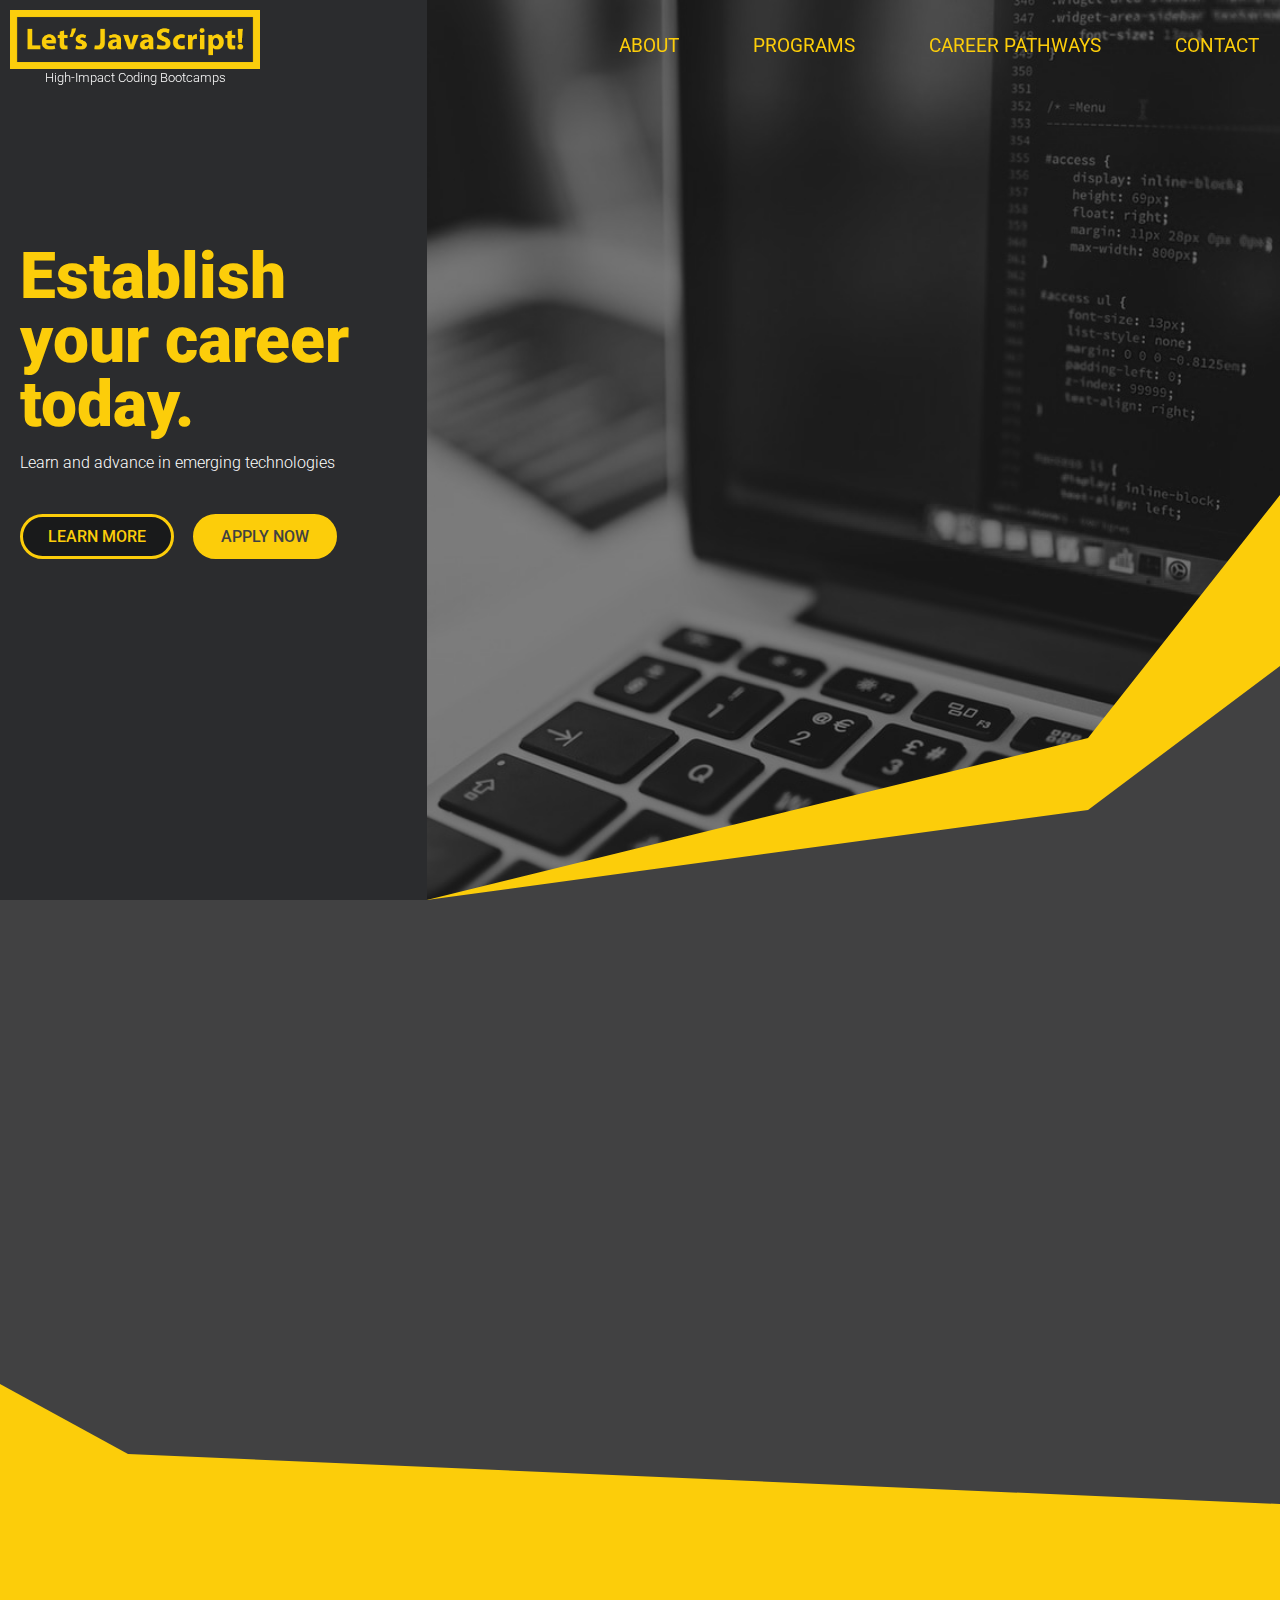
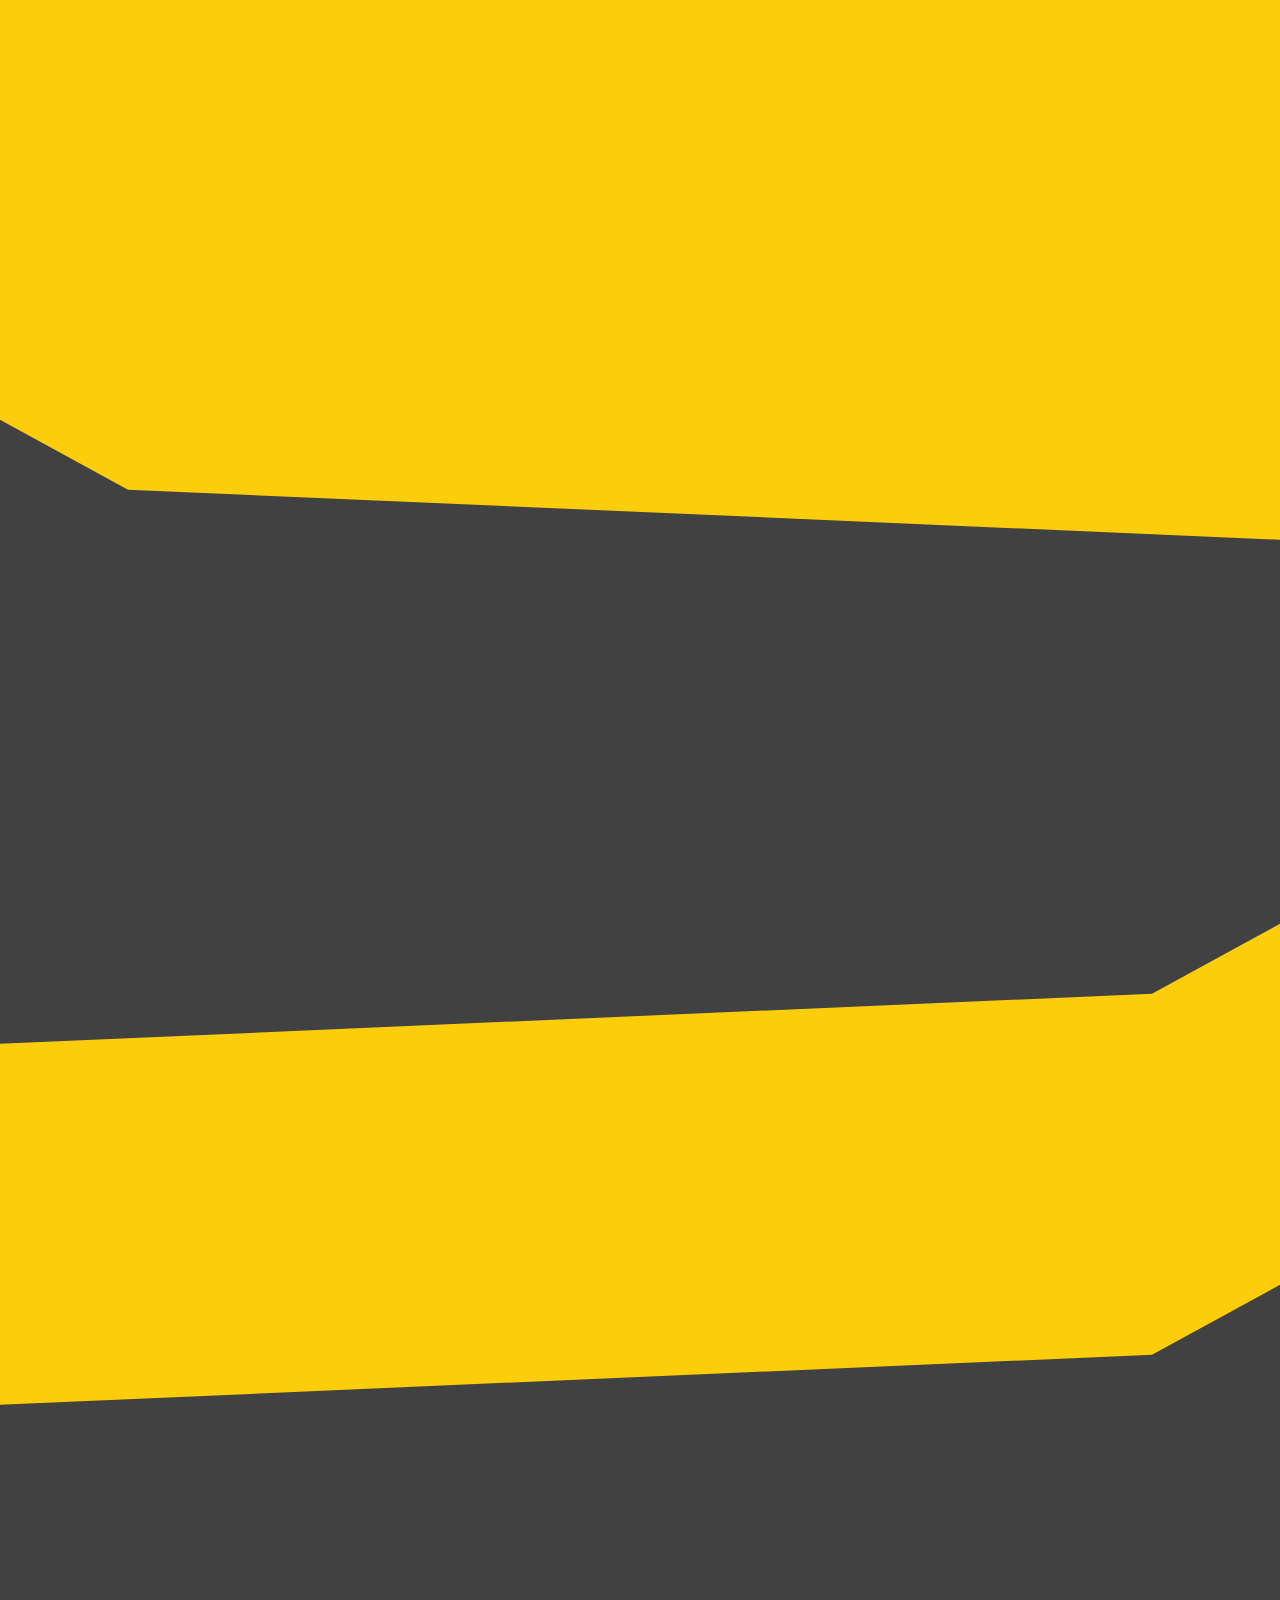
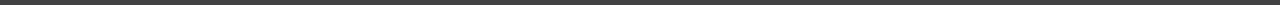
<file: index.html>
<!DOCTYPE html>
<html lang="en">
<head>
    <meta charset="UTF-8">
    <meta name="viewport" content="width=device-width, initial-scale=1.0">
    <meta http-equiv="X-UA-Compatible" content="ie=edge">
    <link rel="icon" href="images/favicon.png" type="image/x-icon">
    <title>Let's Javascript</title>

<!--    font-awesome-->
   <script src="js/jquery.min.js"></script>
    <link rel="stylesheet" href="https://use.fontawesome.com/releases/v5.3.1/css/all.css" integrity="sha384-mzrmE5qonljUremFsqc01SB46JvROS7bZs3IO2EmfFsd15uHvIt+Y8vEf7N7fWAU" crossorigin="anonymous">

<!--    wow animation-->
    <link rel="stylesheet" type="text/css" href="css/animate.css">
<!--    custom stylesheet-->
    <link rel="stylesheet" type="text/css" href="css/style.css">

</head>
<body class="site">
      <header>
          <div class="logo">
          <a href="index.html"><img src="images/logo.png" alt="logo"></a>
          <h1>High-Impact Coding Bootcamps</h1>
          </div>
          <input type="checkbox" id="nav-toggle" class="nav-toggle">
          <nav>
              <ul>
                <li><a href="about.html">ABOUT</a></li>
                <li><a href="programs.html">PROGRAMS</a></li>
                <li><a href="career-pathways.html">CAREER PATHWAYS</a></li>
                <li><a href="contact.html">CONTACT</a></li>
              </ul>
          </nav>
          <label for="nav-toggle" class="nav-toggle-label">
              <span></span>
          </label>
      </header>
      <main>
          <section class="masthead">
              <div class="bg-dark"></div>
              <div class="yellow-poly"></div>
              <div class="grey-poly"></div>
              <div class="masthead-content wow animated fadeInUp" data-wow-delay="0.5s">
                 <h1>
                      Establish <br>
                      your career <br>
                      today.
                  </h1>
                  <p>
                      Learn and advance in emerging technologies <br>
                  </p>
                  <a href="#benefit" class="secondary-btn">Learn More</a>
                  <a href="apply.html" class="primary-btn">Apply Now</a>
              </div>
              <div class="masthead-side-section">
                 <div class="dark-overlay"></div>
                 <div class="side-yellow-poly"></div>
                 <div class="side-grey-poly"></div>
              </div>
          </section>

          <section id="benefit" class="grey-container right-slant">

              <div class="img-container wow animated fadeInUp" data-wow-delay="0.5s">
                  <img src="images/code-screen.jpg" alt="image">
              </div>
              <div class="text-container wow animated fadeInUp" data-wow-delay="0.5s">
                  <h1 class="heading-yellow">Learn by building real-world applications</h1>
                  <p class="white">
                      Bridge the gap between a standard college education and industries standards by learning skillsets and techniques while building real-world applications.
                  </p>
                  <p class="white">
                      Focus towards learning tools and techniques used by tech companies to get additional benefits.
                  </p>
                  <a href="programs.html" class="yellow-link">Check our bootcamp programs</a>
              </div>
          </section>

          <section id="programs" class="yellow-container right-slant">
              <div class="programs-container wow animated fadeInUp" data-wow-delay="0.5s">
                <div class="program-card">
                  <img src="images/full-stack.svg" alt="full-stack">
                  <h3>Full-Stack <br>Web Development</h3>
                </div>
                <div class="program-card">
                  <img src="images/cryptocurrency.svg" alt="blockchain">
                  <h3>Cryptocurrency <br>&amp; Block Chain</h3>
                </div>
                <div class="program-card">
                  <img src="images/machine-learning.svg" alt="machine-learning">
                  <h3>Machine Learning</h3>
                </div>
                <div class="program-card">
                  <img src="images/virtual-reality.svg" alt="vr">
                  <h3>Virtual Reality</h3>
                </div>
              </div>
              <div class="text-container wow animated fadeInUp" data-wow-delay="0.5s">
                  <h1 class="heading-grey">High Impact, High Intensity, Coding Bootcamps for Students &amp; Professionals.</h1>
                  <p class="grey">
                      With the IT Industry and 21st century businesses moving at a break-neck pace, bridging the gap between a standard college education and real-world application of future technologies require bootcamps that are high-intensity, high-impact and on-point.
                  </p>

                  <a href="programs.html#blockchain-program" class="grey-link">Learn more about emerging technologies.</a>
              </div>
          </section>

          <section id="for-corporates" class="grey-container left-slant">
              <div class="content-6x wow animated fadeInLeft" data-wow-delay="0.5s">
                  <h1>6X<span>THE CONTENT</span></h1>
                  <p>Compared to current bootcamps which typically <br> provides 72 hours of classroom instructions.</p>
              </div>
              <div class="img-container wow animated fadeInUp" data-wow-delay="0.5s">
                  <img src="images/corporate-class.jpg" alt="image">
              </div>
              <div class="text-container wow animated fadeInUp" data-wow-delay="0.5s">
                  <h1 class="heading-yellow">FOR CORPORATES</h1>
                  <h2>The cutting-edge your business deserves.</h2>
                  <p class="white">
                      ‘Innovate or perish’ is what 21st century is all about. With the influx and rapid adoption of newest technologies and frameworks; with more being invented every day; IT businesses now face an uphill task of staying relevant.
                  </p>
                  <p class="white">
                      LET’S JAVASCRIPT’s team easily integrates itself into your existing schedule and ensures accelerated and relevant up-skilling/re-skilling of the entire workforce.
                  </p>
                  <a href="programs.html#corporate-program" class="yellow-link">Check our corporate bootcamp programs</a>
              </div>
          </section>

          <section id="call-to-action" class="yellow-container left-slant">
              <h1 class="wow animated fadeInUp" data-wow-delay="0.5s">Get enrolled today.</h1>
              <a href="apply.html" class="primary-btn cta-btn wow animated fadeInUp" data-wow-delay="0.7s">APPLY NOW</a>
          </section>
      </main>
      <footer>
          <div class="quick-links wow animated fadeInUp" data-wow-delay="0.5s">
              <h2>QUICK LINKS</h2>
              <ul>
                  <li><a href="about.html">What is a bootcamp?</a></li>
                  <li><a href="about.html#why-ljs">Why Let's Javascript?</a></li>
                  <li><a href="about.html#team">Our Team</a></li>
                  <li><a href="career-pathways.html">Career Pathways</a></li>
<!--                  <li><a href="#">Hackathon</a></li>-->
<!--                  <li><a href="#">Reviews</a></li>-->
<!--                  <li><a href="#">Newsletter</a></li>-->
              </ul>
          </div>
          <div class="program-links wow animated fadeInUp" data-wow-delay="0.5s">
              <h2>PROGRAMS</h2>
              <ul>
                  <li><a href="programs.html#full-stack-program">Full-Stack Web Development</a></li>
                  <li><a href="programs.html#blockchain-program">Blockchain &amp; Cryptocurrency</a></li>
                  <li><a href="programs.html#vr-program">Virtual Reality</a></li>
                  <li><a href="programs.html#machine-learning-program">Machine Learning</a></li>
                  <li><a href="programs.html#get-started-web">Get Started with Web</a></li>
              </ul>
          </div>
          <div class="social-links wow animated fadeInUp" data-wow-delay="0.5s">
              <h2>CONNECT WITH US</h2>
              <div class="social-icons">
                  <a href="https://www.facebook.com/LetsJavaScript" target="_blank"><img src="images/social-icons/facebook.png" alt=""></a>
<!--                  <a href="#"><img src="images/social-icons/instagram.png" alt=""></a>-->
                  <a href="https://twitter.com/kauresss" target="_blank"><img src="images/social-icons/twitter.png" alt=""></a>
                  <a href="https://www.youtube.com/channel/UCqKOx3BuRotITRi99hT2yAw" target="_blank"><img src="images/social-icons/youtube.png" alt=""></a>
<!--                  <a href="#"><img src="images/social-icons/linkedin.png" alt=""></a>-->
              </div>
          </div>
      </footer>
      <script src="js/wow.min.js"></script>
      <script src="js/main.js"></script>

</body>
</html>
</file>
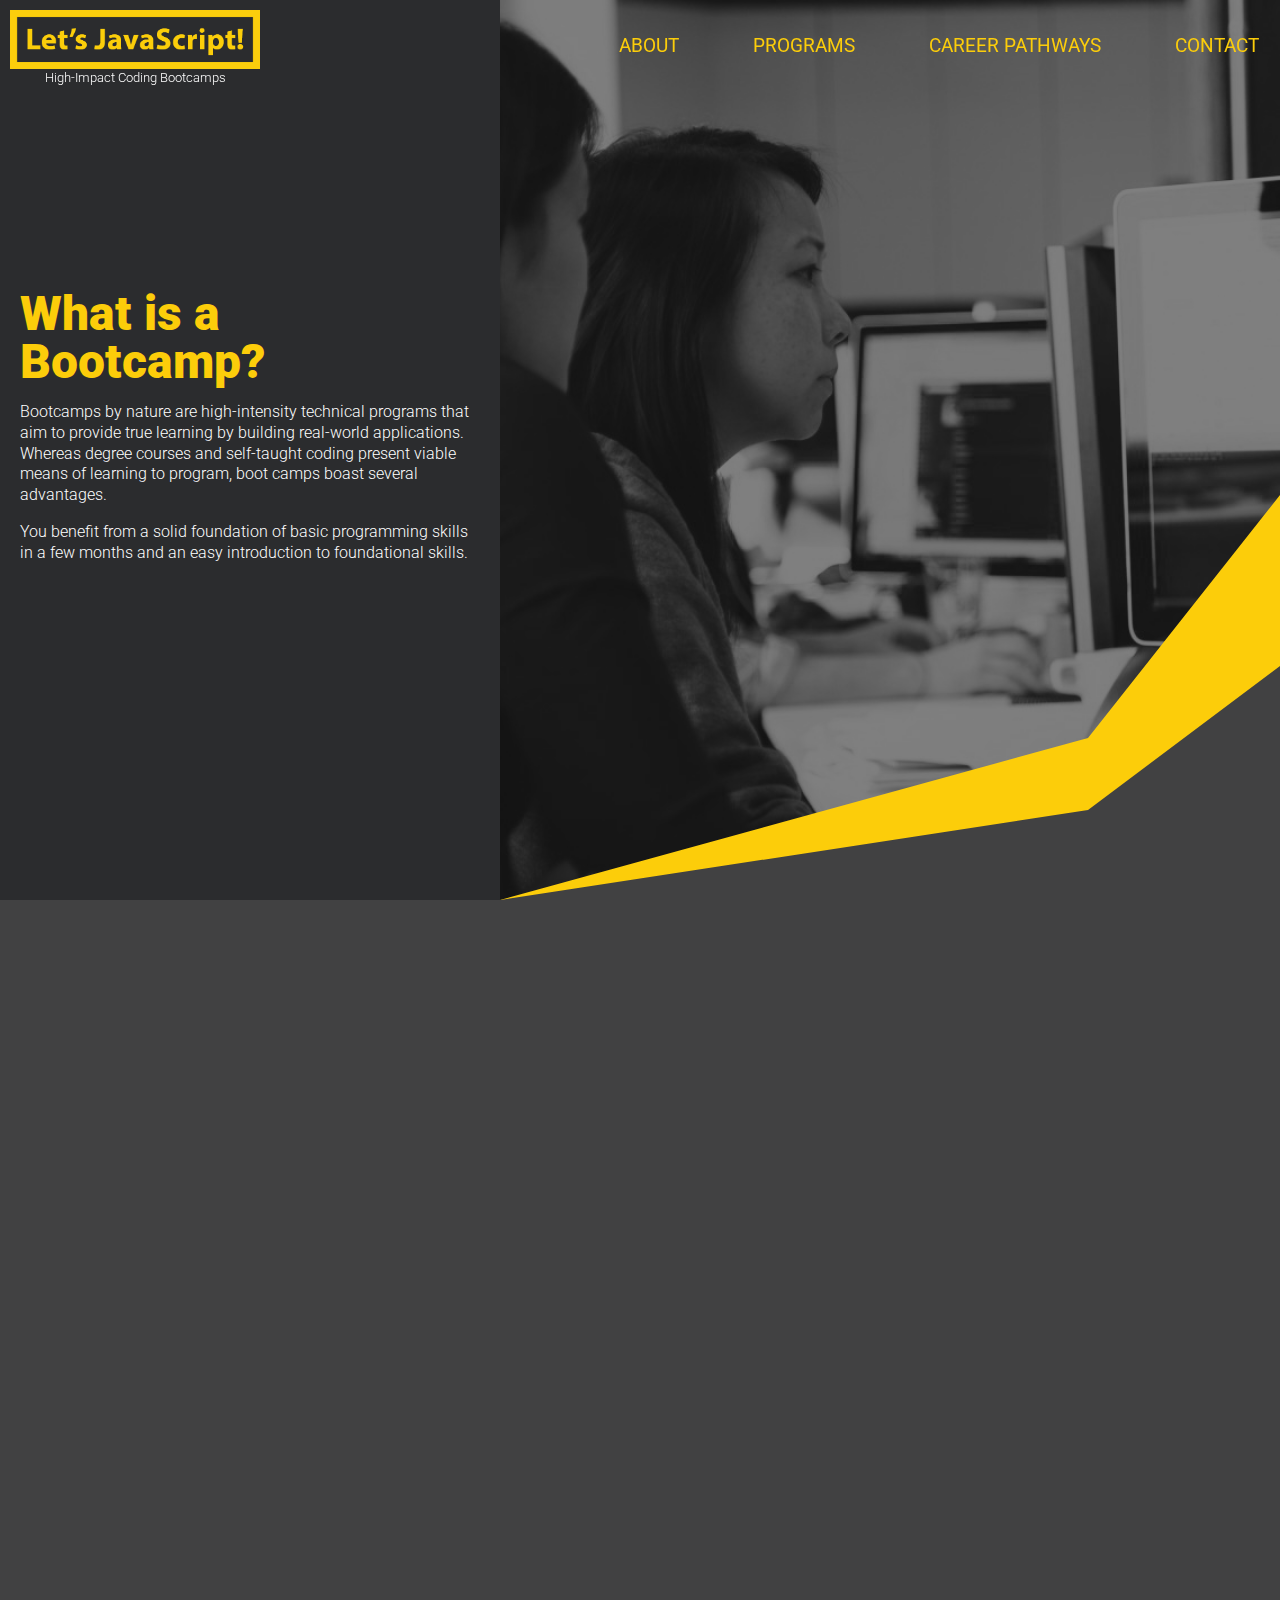
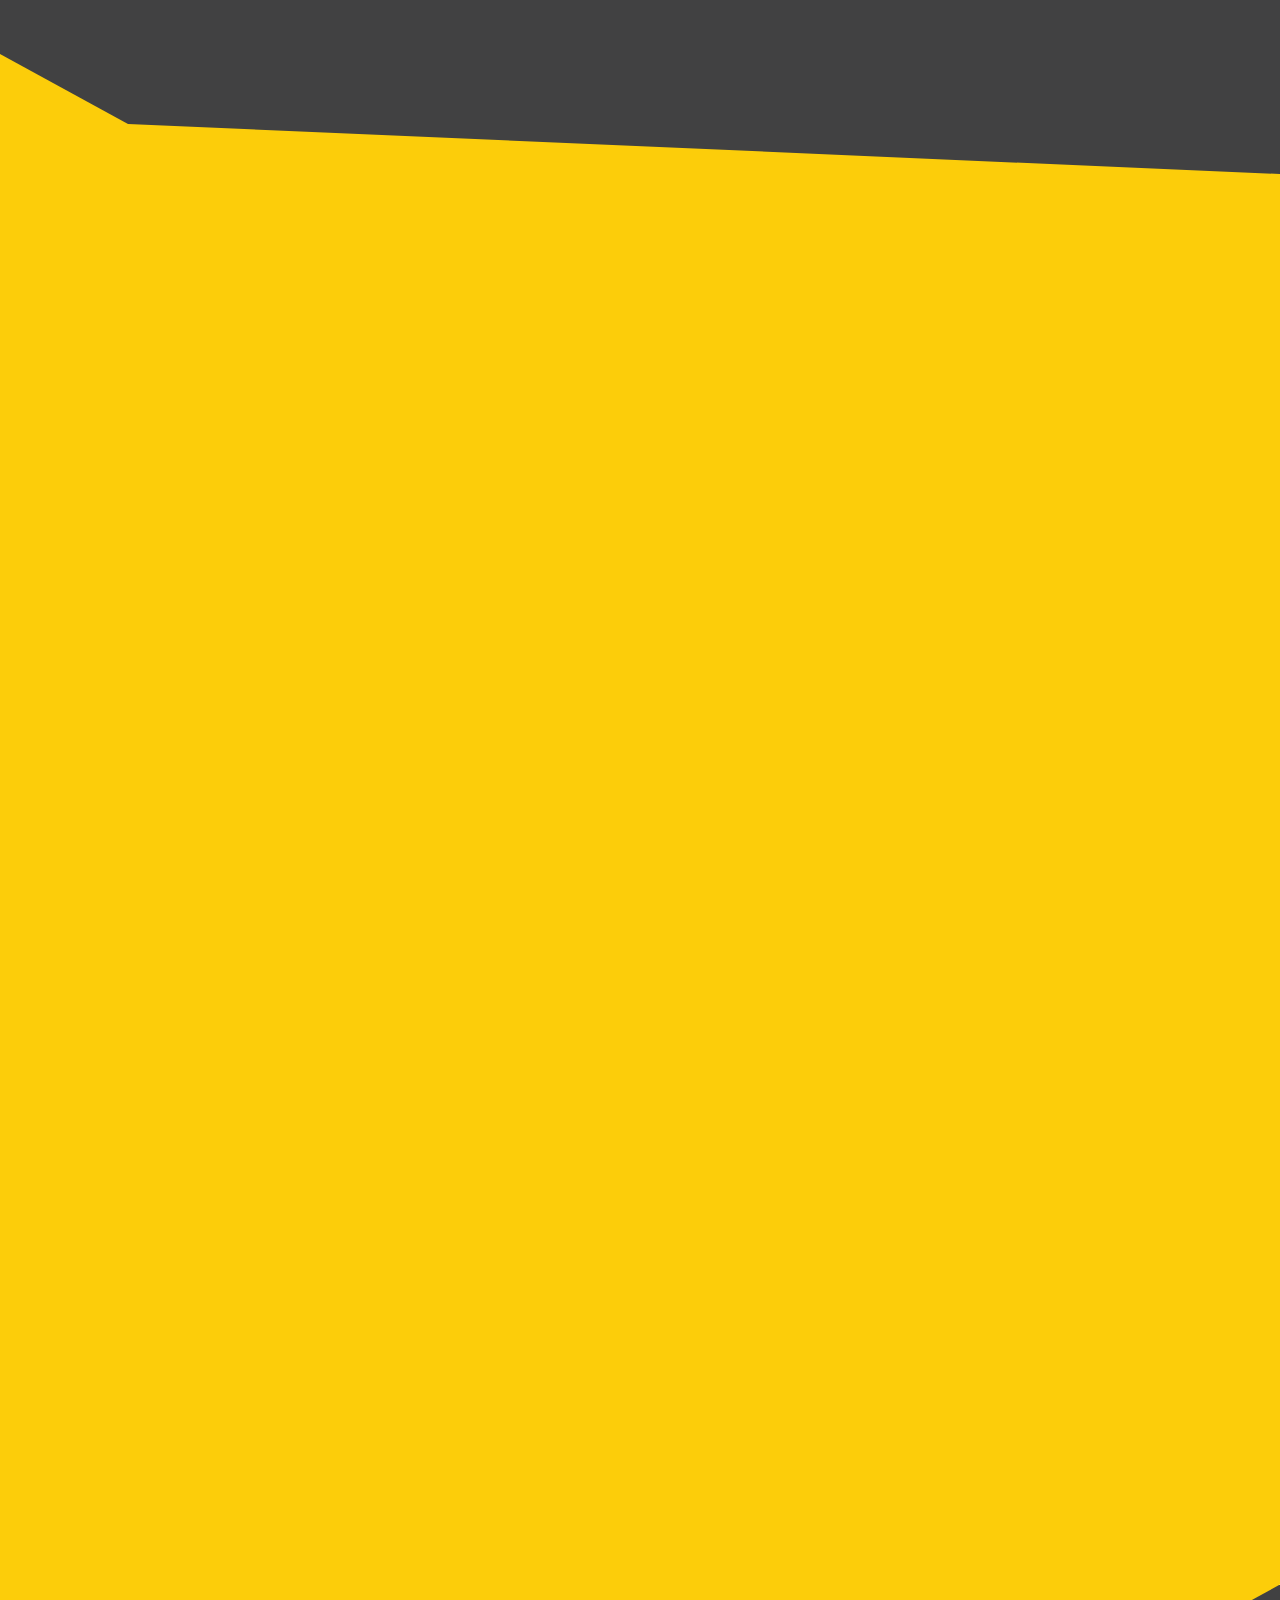
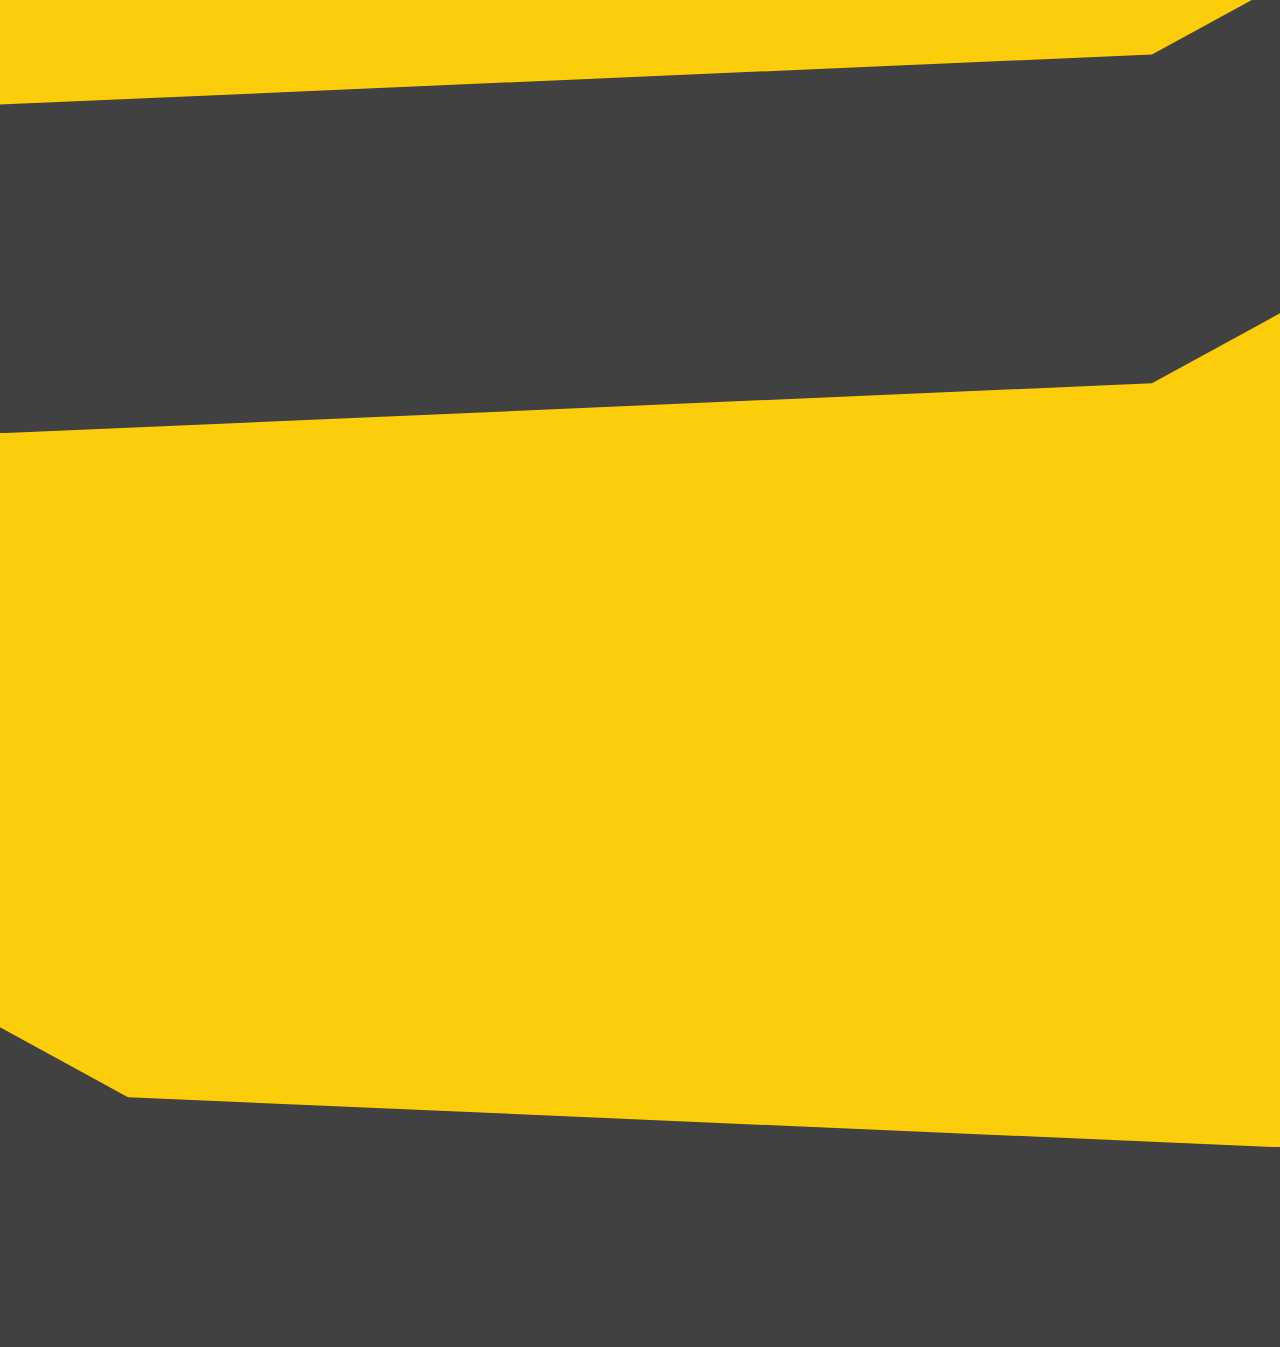
<file: about.html>
<!DOCTYPE html>
<html lang="en">
<head>
    <meta charset="UTF-8">
    <meta name="viewport" content="width=device-width, initial-scale=1.0">
    <meta http-equiv="X-UA-Compatible" content="ie=edge">
    <link rel="icon" href="images/favicon.png" type="image/x-icon">
    <title>About | Let's Javascript</title>

<!--    Jquery-->
    <script src="js/jquery.min.js"></script>

<!--    font-awesome-->
    <link rel="stylesheet" href="https://use.fontawesome.com/releases/v5.3.1/css/all.css" integrity="sha384-mzrmE5qonljUremFsqc01SB46JvROS7bZs3IO2EmfFsd15uHvIt+Y8vEf7N7fWAU" crossorigin="anonymous">

<!--    wow animation-->
    <link rel="stylesheet" type="text/css" href="css/animate.css">

<!--    custom stylesheet-->
    <link rel="stylesheet" type="text/css" href="css/style.css">
</head>
<body class="site">
      <header>
          <div class="logo">
          <a href="index.html"><img src="images/logo.png" alt="logo"></a>
          <h1>High-Impact Coding Bootcamps</h1>
          </div>
          <input type="checkbox" id="nav-toggle" class="nav-toggle">
          <nav>
              <ul>
                <li><a href="about.html">ABOUT</a></li>
                <li><a href="programs.html">PROGRAMS</a></li>
                <li><a href="career-pathways.html">CAREER PATHWAYS</a></li>
                <li><a href="contact.html">CONTACT</a></li>
              </ul>
          </nav>
          <label for="nav-toggle" class="nav-toggle-label">
              <span></span>
          </label>
      </header>
      <main>
          <section class="inner-masthead about-banner">

              <div class="inner-masthead-content wow animated fadeInUp" data-wow-delay="0.5s">
                 <h1>
                      What is a <br>
                      Bootcamp?
                  </h1>
                  <p>
                      Bootcamps by nature are high-intensity technical programs that aim to provide true learning by building real-world applications. Whereas degree courses and self-taught coding present viable means of learning to program, boot camps boast several advantages.
                  </p>
                  <p>
                      You benefit from a solid foundation of basic programming skills in a few months and an easy introduction to foundational skills.
                  </p>
              </div>
              <div class="bg-dark"></div>
              <div class="yellow-poly"></div>
              <div class="grey-poly"></div>
              <div class="about-masthead-side-section">
                 <div class="dark-overlay"></div>
                 <div class="side-yellow-poly"></div>
                 <div class="side-grey-poly"></div>
              </div>
          </section>

          <section id="why-ljs" class="grey-container right-slant">
              <div class="img-container wow animated fadeInUp" data-wow-delay="0.5s">
                  <img src="images/why-ljs.jpg" alt="">
              </div>
              <div class="text-container wow animated fadeInUp" data-wow-delay="0.5s">
                  <h1 class="heading-yellow">Why Let's Javascript</h1>
                  <p class="white">
                      LET’S JAVASCRIPT’s coding bootcamp certification is granted by Cultivating Coders, an organization that has been recognized by the White House Tech Initiative under President Obama.
                  </p>
                  <p class="white">
                      A coding bootcamp certification gives a student significant edge over other applicants with the same grades and same program of study when applying to a university or for a job.
                  </p>
                  <p class="white">
                      Our curriculum has been approved by the State Board of Higher Education in California which has been rigorously developed in the US &amp; Canada and further tested in the real-world.
                  </p>
                  <p class="white">
                      We pack nearly <span style="color:#fccd0a">6 times* </span> as much classroom instruction and hands-on training than a regular bootcamp of a similar duration. You’ll be monitored and mentored by the best further ensuring your job-readiness.
                  </p>
              </div>
              <div id="goal" class="text-container wow animated fadeInUp" data-wow-delay="0.5s">
                  <h2 class="heading-yellow">Our Goals</h2>
                  <ul>
                      <li>To provide high quality and high intensity technical training programs in emerging technologies.</li>
                      <li>Provide project oriented training that results in employment.</li>
                      <li>The introduction of coding skills in high schools and graduates.</li>
                      <li>The re-skilling and up-skilling of professionals already engaged in the I.T industry.</li>
                  </ul>
              </div>
              <blockquote class="wow animated fadeInUp" data-wow-delay="0.5s">
                  Our goal is to combine theoretical knowledge and needs of the I.T industry in our programs. In doing so, learners will be empowered knowing that their knowledge and skills are relevant and required.
                  <span>Jannat Grewal | Director - Let's Javascript</span>
              </blockquote>
          </section>

          <section id="team" class="yellow-container left-slant">
                <div class="img-container wow animated fadeInUp" data-wow-delay="0.5s">
                    <img src="images/jannat.jpg" alt="">
                </div>
                <div class="text-container wow animated fadeInUp" data-wow-delay="0.5s">
                    <h1 class="heading-grey">Jannat Kaur</h1>
                    <p class="grey">
                        Jannat was first introduced to the web through "Purple Moon", the first RPG for girls at the time. In no time she was soon banging away on Linux kernel and C++. She works through the stack with JavaScript and has been the head instructor at bootcamps led by Cultivating Coders, which has been recognized by the White House tech initiative and powered by Facebook, PNM and others.
                    </p>
                </div>

                <div class="img-container wow animated fadeInUp" data-wow-delay="0.5s">
                    <img src="images/charles.jpeg" alt="">
                </div>
                <div class="text-container wow animated fadeInUp" data-wow-delay="0.5s">
                    <h1 class="heading-grey">Charles Ashley III</h1>
                    <p class="grey">
                        CEO Cultivating Coders. Cultivating Coders awarded New Mexico's most promising startup with backers like Microsoft, AT&amp;T, Facebook, Pixegon and others. Cultivating Coders offers extreme high-tech training and has signifiant community outreach.
                    </p>
                </div>
                <div class="img-container wow animated fadeInUp" data-wow-delay="0.5s">
                    <img src="images/divij.jpeg" alt="">
                </div>
                <div class="text-container wow animated fadeInUp" data-wow-delay="0.5s">
                    <h1 class="heading-grey">Divij Nanda</h1>
                    <p class="grey">
                        IOT Instructor. Divij graduated with an MBA and is an electrical engineer and runs his own business building smarts home, buildings and restaurants in Chandigarh and Delhi. Divij overseas the training of electrical and mechanical engineering students getting trained in I.T.
                    </p>
                </div>
                <div class="img-container wow animated fadeInUp" data-wow-delay="0.5s">
                    <img src="images/karan.jpeg" alt="">
                </div>
                <div class="text-container wow animated fadeInUp" data-wow-delay="0.5s">
                    <h1 class="heading-grey">Karan Grewal</h1>
                    <p class="grey">
                        Senior Software Engineer. Karan has worked across various industries in and out of Silicon Valley and is a blockchain expert. Karan brings over 40+ years of experience in the I.T industry working as a full-stack developer. He is in charge of developing the curriculum for the blockchain and AI courses. Karan is a polygot and speaks many languages such as Erlang, GO, Python, JavaScript, C++ and Ruby.
                    </p>
                </div>
                <div class="img-container wow animated fadeInUp" data-wow-delay="0.5s">
                    <img src="images/baboo.jpg" id="baboo-pic" alt="">
                </div>
                <div class="text-container wow animated fadeInUp" data-wow-delay="0.5s">
                    <h1 class="heading-grey">Rajesh Jain</h1>
                    <p class="grey">
                       Rajesh is the communications head for Let's JavaScript! in India and the Middle East. He is a seasoned entreprenuer who brings his expertise in starting and scaling businesses. Rajesh is proactively involved in scaling Let's JavaScript and the strategic implementation of the emerging technologies in corporate projects.
                    </p>
                </div>


         </section>

         <section id="partners" class="grey-container left-slant">
             <div class="img-container wow animated fadeInUp" data-wow-delay="0.5s">
                 <img src="images/cultivate-coders.png" alt="">
             </div>
             <div class="text-container wow animated fadeInUp" data-wow-delay="0.5s">
                <h1 class="heading-yellow">Cultivating Coders</h1>
                 <p class="white">
                     Cultivating Coders is an innovative and inclusive coding bootcamp that breaks down—and crosses—boundaries… literally. Instead of students coming to us, we take our bootcamp to them. Because greater reach means greater impact. And that’s worth traveling for.
                 </p>
                 <p class="white">
                     Their Sponsors have been AT&amp;T, Microsoft, Tech for America, PNM and Facebook and they are part of the White House tech initiative.
                 </p>
             </div>
         </section>

         <section id="supporters" class="yellow-container right-slant">
             <div class="text-container wow animated fadeInUp" data-wow-delay="0.5s">
                 <h1 class="heading-grey">Our Supporters</h1>
             </div>
             <div class="supporters-box wow animated fadeInUp" data-wow-delay="0.8s">
             <div class="img-container">
                 <img src="images/supporters/01_ATnT.png" alt="">
             </div>
             <div class="img-container">
                 <img src="images/supporters/02_RedlandsUni.png" alt="">
             </div>
             <div class="img-container">
                 <img src="images/supporters/03_CandianCollege.png" alt="">
             </div>
             <div class="img-container">
                 <img src="images/supporters/04_FB.png" alt="">
             </div>
             <div class="img-container">
                 <img src="images/supporters/05_SFI.png" alt="">
             </div>
             <div class="img-container">
                 <img src="images/supporters/06_TeachForAmerica.png" alt="">
             </div>
             <div class="img-container">
                 <img src="images/supporters/07_MS.png" alt="">
             </div>
             <div class="img-container">
                 <img src="images/supporters/08_ObamaFoundationSummit.png" alt="">
             </div>
             </div>
         </section>

      </main>
      <footer>
          <div class="quick-links wow animated fadeInUp" data-wow-delay="0.5s">
              <h2>QUICK LINKS</h2>
              <ul>
                  <li><a href="about.html">What is a bootcamp?</a></li>
                  <li><a href="about.html#why-ljs">Why Let's Javascript?</a></li>
                  <li><a href="about.html#team">Our Team</a></li>
                  <li><a href="career-pathways.html">Career Pathways</a></li>
<!--                  <li><a href="#">Hackathon</a></li>-->
<!--                  <li><a href="#">Reviews</a></li>-->
<!--                  <li><a href="#">Newsletter</a></li>-->
              </ul>
          </div>
          <div class="program-links wow animated fadeInUp" data-wow-delay="0.5s">
              <h2>PROGRAMS</h2>
              <ul>
                  <li><a href="programs.html#full-stack-program">Full-Stack Web Development</a></li>
                  <li><a href="programs.html#blockchain-program">Blockchain &amp; Cryptocurrency</a></li>
                  <li><a href="programs.html#vr-program">Virtual Reality</a></li>
                  <li><a href="programs.html#machine-learning-program">Machine Learning</a></li>
                  <li><a href="programs.html#get-started-web">Get Started with Web</a></li>
              </ul>
          </div>
          <div class="social-links wow animated fadeInUp" data-wow-delay="0.5s">
              <h2>CONNECT WITH US</h2>
              <div class="social-icons">
                  <a href="https://www.facebook.com/LetsJavaScript" target="_blank"><img src="images/social-icons/facebook.png" alt=""></a>
<!--                  <a href="#"><img src="images/social-icons/instagram.png" alt=""></a>-->
                  <a href="https://twitter.com/kauresss" target="_blank"><img src="images/social-icons/twitter.png" alt=""></a>
                  <a href="https://www.youtube.com/channel/UCqKOx3BuRotITRi99hT2yAw" target="_blank"><img src="images/social-icons/youtube.png" alt=""></a>
<!--                  <a href="#"><img src="images/social-icons/linkedin.png" alt=""></a>-->
              </div>
          </div>
      </footer>
      <script src="js/wow.min.js"></script>
      <script src="js/main.js"></script>
</body>
</html>
</file>
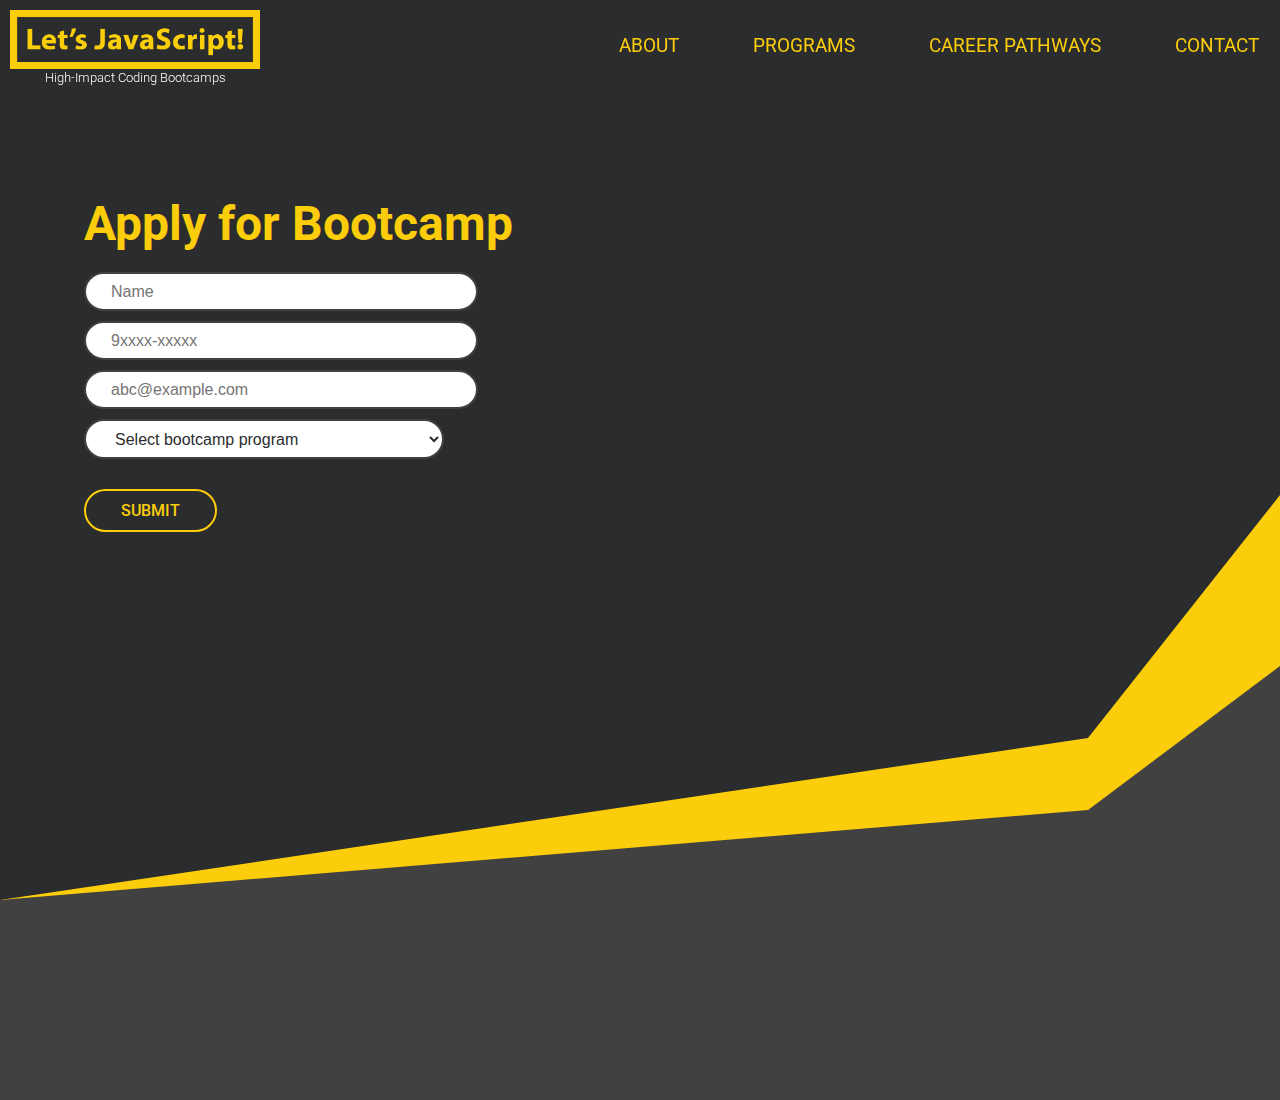
<file: apply.html>
<!DOCTYPE html>
<html lang="en">
<head>
    <meta charset="UTF-8">
    <meta name="viewport" content="width=device-width, initial-scale=1.0">
    <meta http-equiv="X-UA-Compatible" content="ie=edge">
    <link rel="icon" href="images/favicon.png" type="image/x-icon">
    <title>Apply Now | Let's Javascript</title>

<!--    Jquery-->
    <script src="js/jquery.min.js"></script>

<!--    font-awesome-->
    <link rel="stylesheet" href="https://use.fontawesome.com/releases/v5.3.1/css/all.css" integrity="sha384-mzrmE5qonljUremFsqc01SB46JvROS7bZs3IO2EmfFsd15uHvIt+Y8vEf7N7fWAU" crossorigin="anonymous">

<!--    wow animation-->
    <link rel="stylesheet" type="text/css" href="css/animate.css">
<!--    custom stylesheet-->
    <link rel="stylesheet" type="text/css" href="css/style.css">
</head>
<body class="site">
      <header>
          <div class="logo">
          <a href="index.html"><img src="images/logo.png" alt="logo"></a>
          <h1>High-Impact Coding Bootcamps</h1>
          </div>
          <input type="checkbox" id="nav-toggle" class="nav-toggle">
          <nav>
              <ul>
                <li><a href="about.html">ABOUT</a></li>
                <li><a href="programs.html">PROGRAMS</a></li>
                <li><a href="career-pathways.html">CAREER PATHWAYS</a></li>
                <li><a href="contact.html">CONTACT</a></li>
              </ul>
          </nav>
          <label for="nav-toggle" class="nav-toggle-label">
              <span></span>
          </label>
      </header>
      <main>
          <section id="apply-now" class="apply-banner">
              <div class="inner-masthead-content">
                  <div class="text-container wow animated fadeInUp" data-wow-delay="0.5s">
                      <h1 class="heading-yellow">Apply for Bootcamp</h1>
                  </div>
                  <div class="form-container wow animated fadeInUp" data-wow-delay="0.5s">
                      <form class="gform" method="POST" action="https://script.google.com/macros/s/AKfycbwxSd0CeI_kzVDT7TrLLrrH9Wl7W8b6pHPdMBe3nAN4GQ9Wniw/exec">
                          <div class="form-elements">
                              <input name="name" type="text" placeholder="Name" required>
                              <input name="phone" type="tel" placeholder="9xxxx-xxxxx">
                              <input name="email" type="email" placeholder="abc@example.com" required>
                              <select name="course" id="" required>
                                  <option value="" disabled selected>Select bootcamp program</option>
                                  <option value="get-started-web">Getting Started with Web</option>
                                  <option value="full-stack">Full-Stack Web Development</option>
                                  <option value="blockchain">Blockchain &amp; Cryptocurrency</option>
                                  <option value="vr">Virtual Reality</option>
                                  <option value="machine-learning">Machine Learning</option>
                                  <option value="corporate">Corporate Program</option>
                              </select>
                              <button type="submit" class="fill-btn">SUBMIT</button>
                          </div>
                          <div class="thankyou_message" style="display:none;" id="thankyou_message">
                                <h2 class="heading-yellow">Thank you for submitting info, we will reach out to you soon.</h2>
                          </div>
                      </form>

                  </div>
              </div>
              <div class="yellow-poly"></div>
              <div class="grey-poly"></div>
              <div class="side-yellow-poly"></div>
              <div class="side-grey-poly"></div>

          </section>



      </main>
      <footer>
          <div class="quick-links wow animated fadeInUp" data-wow-delay="0.5s">
              <h2>QUICK LINKS</h2>
              <ul>
                  <li><a href="about.html">What is a bootcamp?</a></li>
                  <li><a href="about.html#why-ljs">Why Let's Javascript?</a></li>
                  <li><a href="about.html#team">Our Team</a></li>
                  <li><a href="career-pathways.html">Career Pathways</a></li>
<!--                  <li><a href="#">Hackathon</a></li>-->
<!--                  <li><a href="#">Reviews</a></li>-->
<!--                  <li><a href="#">Newsletter</a></li>-->
              </ul>
          </div>
          <div class="program-links wow animated fadeInUp" data-wow-delay="0.5s">
              <h2>PROGRAMS</h2>
              <ul>
                  <li><a href="programs.html#full-stack-program">Full-Stack Web Development</a></li>
                  <li><a href="programs.html#blockchain-program">Blockchain &amp; Cryptocurrency</a></li>
                  <li><a href="programs.html#vr-program">Virtual Reality</a></li>
                  <li><a href="programs.html#machine-learning-program">Machine Learning</a></li>
                  <li><a href="programs.html#get-started-web">Get Started with Web</a></li>
              </ul>
          </div>
          <div class="social-links wow animated fadeInUp" data-wow-delay="0.5s">
              <h2>CONNECT WITH US</h2>
              <div class="social-icons">
                  <a href="https://www.facebook.com/LetsJavaScript" target="_blank"><img src="images/social-icons/facebook.png" alt=""></a>
<!--                  <a href="#"><img src="images/social-icons/instagram.png" alt=""></a>-->
                  <a href="https://twitter.com/kauresss" target="_blank"><img src="images/social-icons/twitter.png" alt=""></a>
                  <a href="https://www.youtube.com/channel/UCqKOx3BuRotITRi99hT2yAw" target="_blank"><img src="images/social-icons/youtube.png" alt=""></a>
<!--                  <a href="#"><img src="images/social-icons/linkedin.png" alt=""></a>-->
              </div>
          </div>
      </footer>
      <script src="js/wow.min.js"></script>
      <script src="js/main.js"></script>
      <script data-cfasync="false" type="text/javascript" src="js/form-submission-handler.js"></script>
</body>
</html>
</file>
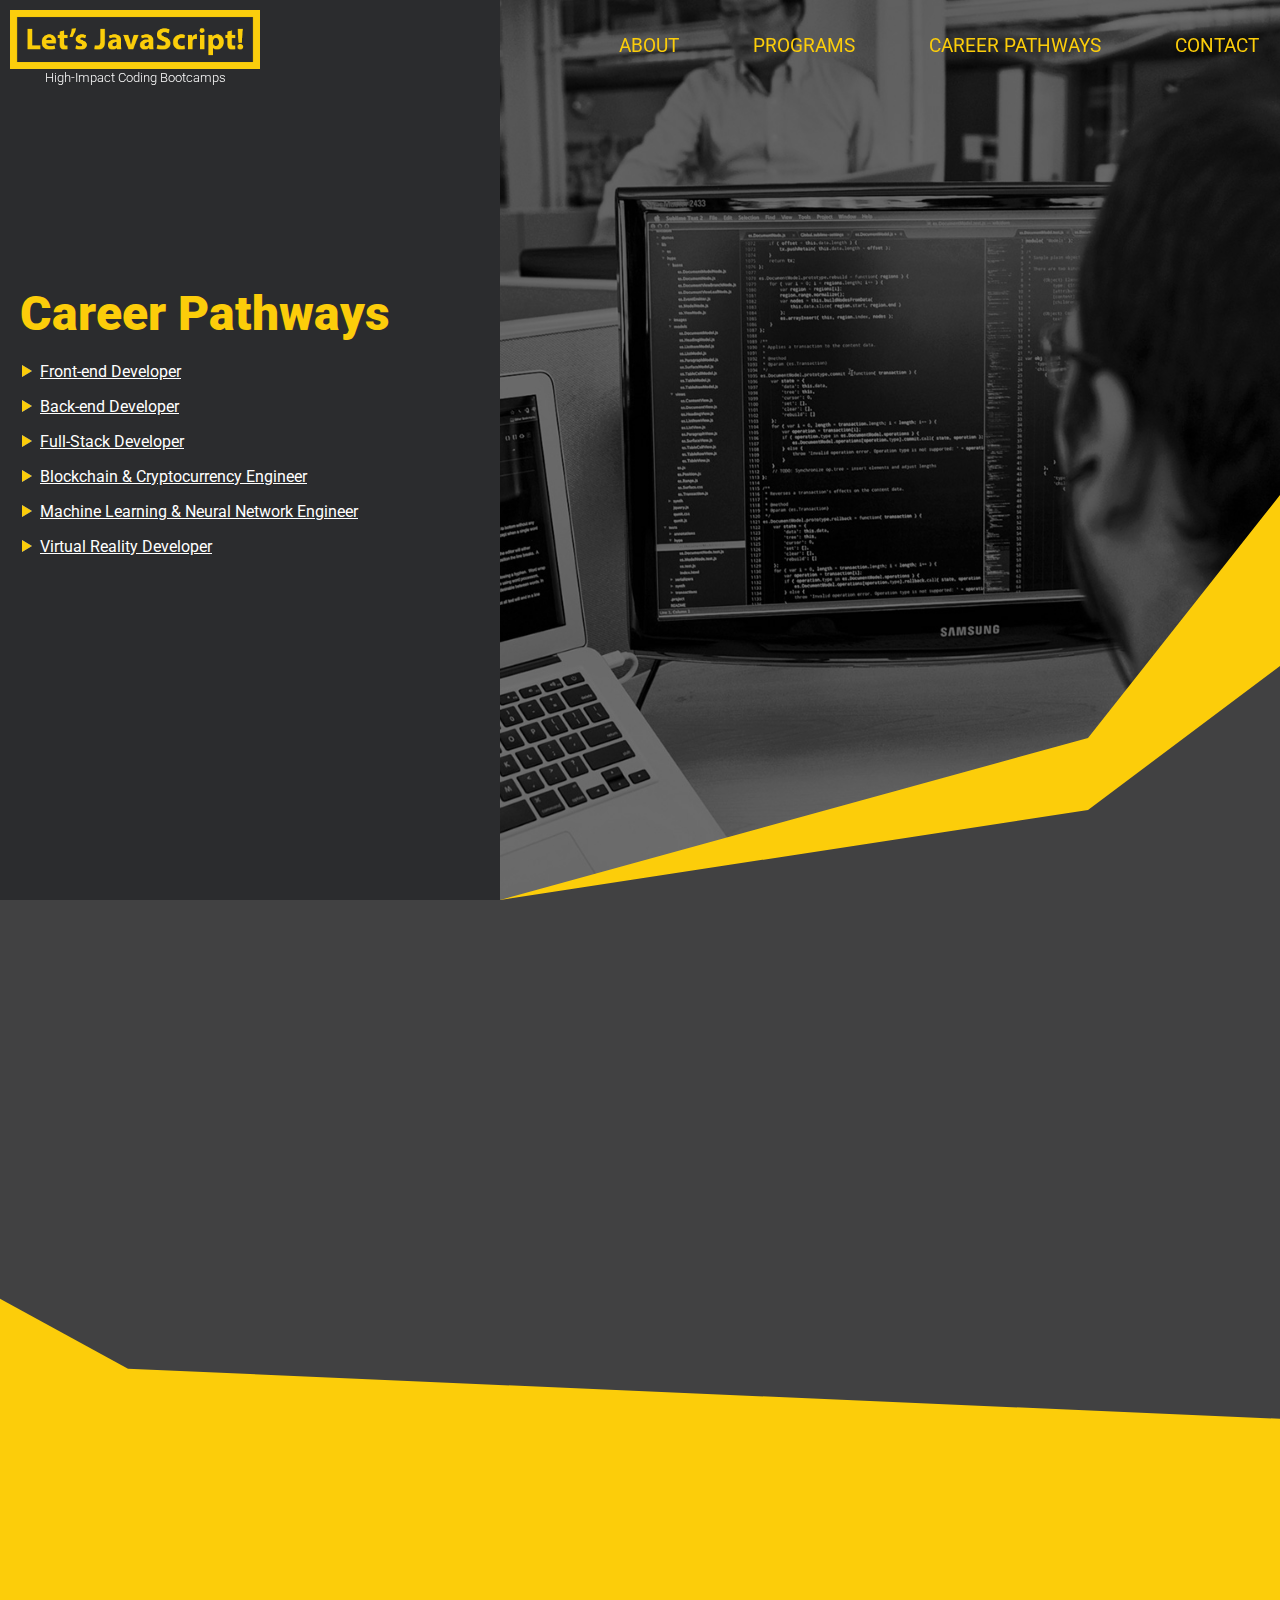
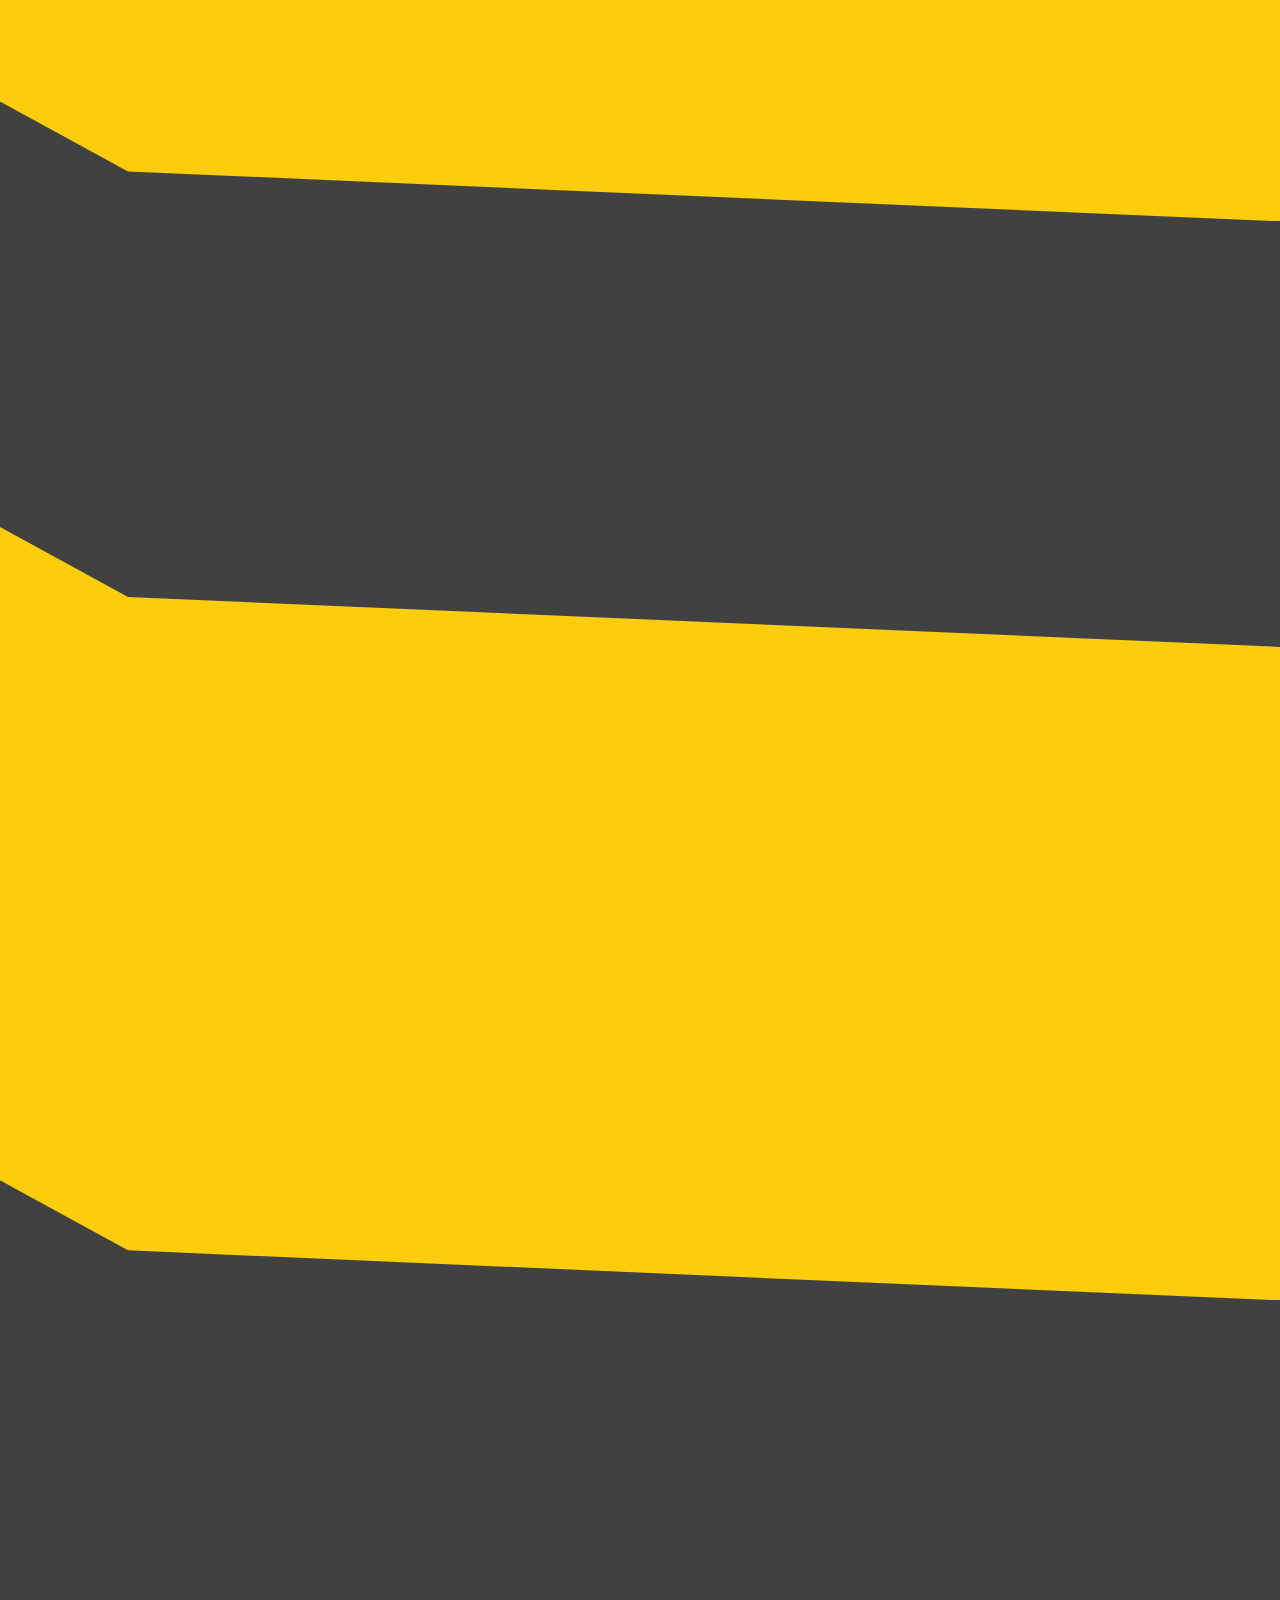
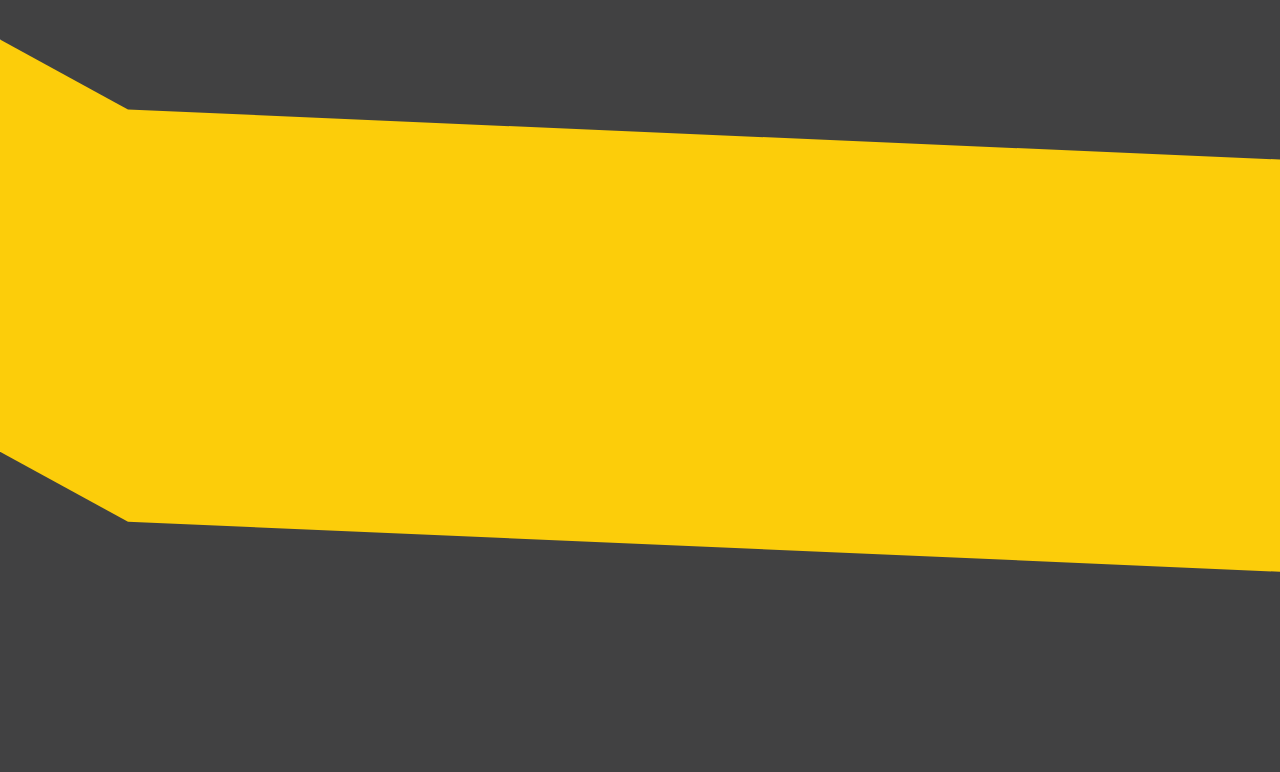
<file: career-pathways.html>
<!DOCTYPE html>
<html lang="en">
<head>
    <meta charset="UTF-8">
    <meta name="viewport" content="width=device-width, initial-scale=1.0">
    <meta http-equiv="X-UA-Compatible" content="ie=edge">
    <link rel="icon" href="images/favicon.png" type="image/x-icon">
    <title>Career Pathways | Let's Javascript</title>

<!--    Jquery-->
    <script src="js/jquery.min.js"></script>

<!--    font-awesome-->
    <link rel="stylesheet" href="https://use.fontawesome.com/releases/v5.3.1/css/all.css" integrity="sha384-mzrmE5qonljUremFsqc01SB46JvROS7bZs3IO2EmfFsd15uHvIt+Y8vEf7N7fWAU" crossorigin="anonymous">

<!--    wow animation    -->
    <link rel="stylesheet" type="text/css" href="css/animate.css">

<!--    custom stylesheet-->
    <link rel="stylesheet" type="text/css" href="css/style.css">
</head>
<body class="site">
      <header>
          <div class="logo">
          <a href="index.html"><img src="images/logo.png" alt="logo"></a>
          <h1>High-Impact Coding Bootcamps</h1>
          </div>
          <input type="checkbox" id="nav-toggle" class="nav-toggle">
          <nav>
              <ul>
                <li><a href="about.html">ABOUT</a></li>
                <li><a href="programs.html">PROGRAMS</a></li>
                <li><a href="career-pathways.html">CAREER PATHWAYS</a></li>
                <li><a href="contact.html">CONTACT</a></li>
              </ul>
          </nav>
          <label for="nav-toggle" class="nav-toggle-label">
              <span></span>
          </label>
      </header>
      <main>
          <section id="career-pathways-banner" class="inner-masthead">

              <div class="inner-masthead-content wow animated fadeInUp" data-wow-delay="0.5s">
                 <h1>
                      Career Pathways
                </h1>
                  <ul>
                      <li><a href="#frontend-dev">Front-end Developer</a></li>
                      <li><a href="#backend-dev">Back-end Developer</a></li>
                      <li><a href="#fullstack-dev">Full-Stack Developer</a></li>
                      <li><a href="#blockchain-dev">Blockchain &amp; Cryptocurrency Engineer</a></li>
                      <li><a href="#machine-ai-dev">Machine Learning &amp; Neural Network Engineer</a></li>
                      <li><a href="#vr-dev">Virtual Reality Developer</a></li>
                  </ul>
              </div>
              <div class="bg-dark"></div>
              <div class="yellow-poly"></div>
              <div class="grey-poly"></div>
              <div class="career-masthead-side-section">
                 <div class="dark-overlay"></div>
                 <div class="side-yellow-poly"></div>
                 <div class="side-grey-poly"></div>
              </div>
          </section>

          <section id="frontend-dev" class="grey-container right-slant programs">
              <div class="text-container wow animated fadeInUp" data-wow-delay="0.5s">
                  <h1 class="heading-yellow">Front-end Developer</h1>
                  <p class="white">
                      A front-end web developer is responsible for implementing visual elements that users see and interact with in a web application.
                  </p>

                  <h2 class="heading-yellow">Technologies:</h2>
                  <p class="white">
                      HTML5, CSS3, Mobile Responsive Design (Twitter Bootstrap), CSS3 Grid Layout, UX Design, Unix Shell,  Version Control With Git, JavaScript, react.js/Vue.js and frontend tooling with Grunt/Gulp/Webpack.
                  </p>
              </div>
              <div class="text-container projects-box projects-yellow wow animated fadeInUp" data-wow-delay="0.7s">

                  <h2 class="heading-yellow">Projects:</h2>
                  <div class="projects-card">
                      <h3>Mobile Responsive Product Page Listing</h3>
                  </div>
                  <div class="projects-card">
                      <h3>Mobile Responsive Profile Page</h3>
                  </div>
                  <div class="projects-card">
                      <h3>Vanilla JavaScript Single Operation Calculator</h3>
                  </div>
                  <div class="projects-card">
                      <h3>"Dont Forget The Milk" Web Application</h3>
                  </div>
                  <div class="projects-card">
                      <h3>Intergalactic WYSIWYG Browser Text Editor</h3>
                  </div>
                  <div class="projects-card">
                      <h3>Pomodoro App</h3>
                  </div>
                  <div class="projects-card">
                      <h3>Calendar and Local Time and Weather App</h3>
                  </div>
                  <div class="projects-card">
                      <h3>Client Side Shopping Cart <br> (with Credit Card Validation and Payment)</h3>
                  </div>
                  <div class="projects-card">
                      <h3>Recipe Application</h3>
                  </div>
                  <div class="projects-card">
                      <h3>Event Management System</h3>
                  </div>
              </div>
          </section>

          <section id="backend-dev" class="yellow-container right-slant programs">
              <div class="text-container wow animated fadeInUp" data-wow-delay="0.5s">
                  <h1 class="heading-grey">Back-end Developer</h1>
                  <p class="grey">
                      A back-end developer is responsible for server-side application logic and integration of the work front-end developers do.
                  </p>
                  <h2 class="heading-grey">Technologies:</h2>
                  <p class="grey">
                    Advanced JavaScript, JSON APIs, MYSQL, CouchDb,Express.js Node.js, NPM, Version control with Git, Deployement on the cloud with AWS or Google Cloud.
                  </p>
              </div>
              <div class="text-container projects-box projects-grey wow animated fadeInUp" data-wow-delay="0.7s">

                  <h2 class="heading-grey">Projects:</h2>

                  <div class="projects-card">
                      <h3>Setup a Node.js Server</h3>
                  </div>
                  <div class="projects-card">
                      <h3> User Authentication</h3>
                  </div>
                  <div class="projects-card">
                      <h3>Job portal</h3>
                  </div>
                  <div class="projects-card">
                      <h3>Code Editor</h3>
                  </div>
                  <div class="projects-card">
                      <h3>Static Website Generator</h3>
                  </div>
                  <div class="projects-card">
                      <h3>Build a Chatbot</h3>
                  </div>
                  <div class="projects-card">
                      <h3>Kanban Board</h3>
                  </div>
                  <div class="projects-card">
                      <h3>Lifestyle Magazine</h3>
                  </div>
                  <div class="projects-card">
                      <h3>TikTok Mashup</h3>
                  </div>
                  <div class="projects-card">
                      <h3>Data Muncher</h3>
                  </div>
              </div>
          </section>

          <section id="fullstack-dev" class="grey-container right-slant programs">
              <div class="text-container wow animated fadeInUp" data-wow-delay="0.5s">
                  <h1 class="heading-yellow">Full-Stack Developer</h1>
                  <p class="white">
                      A full-stack developer is responsible for both client-side and server-side development.
                  </p>
                  <h2 class="heading-yellow">Technologies:</h2>
                  <p class="white">
                    HTML5, CSS3, Mobile Responsive Design (Twitter Bootstrap), CSS3 Grid Layout, UX Design, Unix Shell,  Version Control With Git, JavaScript, react.js/Vue.js and frontend tooling with Grunt/Gulp/Webpack.
                    Advanced JavaScript, JSON APIs, MYSQL, CouchDb, Express.js Node.js, NPM, Version control with Git, Deployement on the cloud with AWS or Google Cloud.

                  </p>
              </div>
              <div class="text-container projects-box projects-yellow wow animated fadeInUp" data-wow-delay="0.7s">
                  <h2 class="heading-yellow">Projects:</h2>
                  <div class="projects-card">
                      <h3>All Front-end Developer Projects</h3>
                  </div>
                  <div class="projects-card">
                      <h3>All Back-end Developer Projects</h3>
                  </div>
              </div>
          </section>

          <section id="blockchain-dev" class="yellow-container right-slant programs">
              <div class="text-container wow animated fadeInUp" data-wow-delay="0.5s">
                  <h1 class="heading-grey">Blockchain &amp; Cryptocurrency Engineer</h1>
                  <p class="grey">
                      A blockchain engineer develops decentralized applications (Dapps) on a blockchain. The most current use case of a blokchain is a cryptocurrency like Bitcoin. Other use cases include smart contracts.
                  </p>
                  <h2 class="heading-grey">Technologies:</h2>
                  <p class="grey">
                      Cryptology and Bitcoin theory, coding blockchain, Python.
                  </p>
              </div>
              <div class="text-container wow animated fadeInUp" data-wow-delay="0.7s">
                  <h2 class="heading-grey">Project:</h2>
                  <ul class="grey">
                      <li>Build your own Cryptocurrency on a Blockchain</li>
                  </ul>
                  <p class="grey">This deep dive course will teach you how to create a cryptocurrency like Bitcoin. This course does not require any previous exposure to programming</p>
                  <p class="grey"><strong>More on <a href ="https://crypticbox.com" target="blank">Crypticbox</a></strong></p>
                  <div style="overflow-x: auto">
                  <table>
                      <thead>
                          <tr>
                              <th>Cryptology and Bitcoin Theory</th>
                              <th>Design and Code a Cryptocurrency</th>
                              <th>Programming in Python</th>
                          </tr>
                      </thead>
                      <tbody>
                          <tr>
                              <td>Secure hashes and message digests</td>
                              <td>Creating a virtual dev environment</td>
                              <td>Python language fundamentals</td>
                          </tr>
                          <tr>
                              <td>Public key Cryptology</td>
                              <td>Cryptocurrency configuration module</td>
                              <td>Installation</td>
                          </tr>
                          <tr>
                              <td>Digital signatures</td>
                              <td>Cryptology module</td>
                              <td>CPython data types</td>
                          </tr>
                          <tr>
                              <td>Tamperproofness and identity verification</td>
                              <td>Coding the blockchain</td>
                              <td>String Processing</td>
                          </tr>
                          <tr>
                              <td>Structure of a cryptocurrency</td>
                              <td>Developing the mining code</td>
                              <td>Python modules</td>
                          </tr>
                          <tr>
                              <td>Mining</td>
                              <td>Coding the chainstate database</td>
                              <td>Exception handling</td>
                          </tr>
                          <tr>
                              <td>The chainstate database</td>
                              <td>Handling distributed concensus</td>
                              <td>Unit tests with pytest</td>
                          </tr>
                          <tr>
                              <td>Consensus in the distributed system</td>
                              <td>Writing Units</td>
                              <td></td>
                          </tr>
                          <tr>
                              <td></td>
                              <td>Building a testnet to simulate system operation</td>
                              <td></td>
                          </tr>
                      </tbody>
                  </table>
                  </div>
              </div>
          </section>

          <section id="machine-ai-dev" class="grey-container right-slant programs">
              <div class="text-container wow animated fadeInUp" data-wow-delay="0.5s">
                  <h1 class="heading-yellow">Machine Learning &amp; Neural Networks Engineer</h1>
                  <p class="white">
                      Artificial Intelligence is concerned with the acquisition and utilization of knowledge by machines. Artificial Intelligence is also known by it's modern name as Machine Learning..
                  </p>
                  <h2 class="heading-yellow">Technologies:</h2>
                  <p class="white">
                      Machine Learning concepts, Neural Netwroks concepts, Python, Logic Regressions.
                  </p>
              </div>
              <div class="text-container projects-box projects-yellow wow animated fadeInUp" data-wow-delay="0.7s">
                  <h2 class="heading-yellow">Project:</h2>
                  <div class="projects-card">
                      <h3>Facial Recognition System using pyTorch and Tensorflow</h3>
                  </div>
              </div>
          </section>

          <section id="vr-dev" class="yellow-container right-slant programs">
              <div class="text-container wow animated fadeInUp" data-wow-delay="0.5s">
                  <h1 class="heading-grey">Virtual Reality Developer</h1>
                  <p class="grey">
                      A virtual reality developer creates immersive virtual experience using 3D animations and VR headset SDKS. Employment in virtual reality is expected to increase 3OOX.
                  </p>
                  <h2 class="heading-grey">Technologies:</h2>
                  <p class="grey">
                      Unreal Engine, Blender, Autodesk 3DS Max and C++.
                  </p>
              </div>
              <div class="text-container projects-box projects-grey wow animated fadeInUp" data-wow-delay="0.7s">
                  <h2 class="heading-grey">Projects:</h2>
                  <div class="projects-card">
                      <h3>Architectural Walkthrough</h3>
                  </div>
                  <div class="projects-card">
                      <h3>Medical Imagery</h3>
                  </div>
                  <div class="projects-card">
                      <h3>Automotive Customization</h3>
                  </div>
                  <div class="projects-card">
                      <h3>Roller Coaster VR Experience</h3>
                  </div>
                  <div class="projects-card">
                      <h3>Custom VR Experiences</h3>
                  </div>
              </div>
          </section>




      </main>
      <footer>
          <div class="quick-links wow animated fadeInUp" data-wow-delay="0.5s">
              <h2>QUICK LINKS</h2>
              <ul>
                  <li><a href="about.html">What is a bootcamp?</a></li>
                  <li><a href="about.html#why-ljs">Why Let's Javascript?</a></li>
                  <li><a href="about.html#team">Our Team</a></li>
                  <li><a href="career-pathways.html">Career Pathways</a></li>
<!--                  <li><a href="#">Hackathon</a></li>-->
<!--                  <li><a href="#">Reviews</a></li>-->
<!--                  <li><a href="#">Newsletter</a></li>-->
              </ul>
          </div>
          <div class="program-links wow animated fadeInUp" data-wow-delay="0.5s">
              <h2>PROGRAMS</h2>
              <ul>
                  <li><a href="programs.html#full-stack-program">Full-Stack Web Development</a></li>
                  <li><a href="programs.html#blockchain-program">Blockchain &amp; Cryptocurrency</a></li>
                  <li><a href="programs.html#vr-program">Virtual Reality</a></li>
                  <li><a href="programs.html#machine-learning-program">Machine Learning</a></li>
                  <li><a href="programs.html#get-started-web">Get Started with Web</a></li>
              </ul>
          </div>
          <div class="social-links wow animated fadeInUp" data-wow-delay="0.5s">
              <h2>CONNECT WITH US</h2>
              <div class="social-icons">
                  <a href="https://www.facebook.com/LetsJavaScript" target="_blank"><img src="images/social-icons/facebook.png" alt=""></a>
<!--                  <a href="#"><img src="images/social-icons/instagram.png" alt=""></a>-->
                  <a href="https://twitter.com/kauresss" target="_blank"><img src="images/social-icons/twitter.png" alt=""></a>
                  <a href="https://www.youtube.com/channel/UCqKOx3BuRotITRi99hT2yAw" target="_blank"><img src="images/social-icons/youtube.png" alt=""></a>
<!--                  <a href="#"><img src="images/social-icons/linkedin.png" alt=""></a>-->
              </div>
          </div>
      </footer>
      <script src="js/wow.min.js"></script>
      <script src="js/main.js"></script>
</body>
</html>
</file>
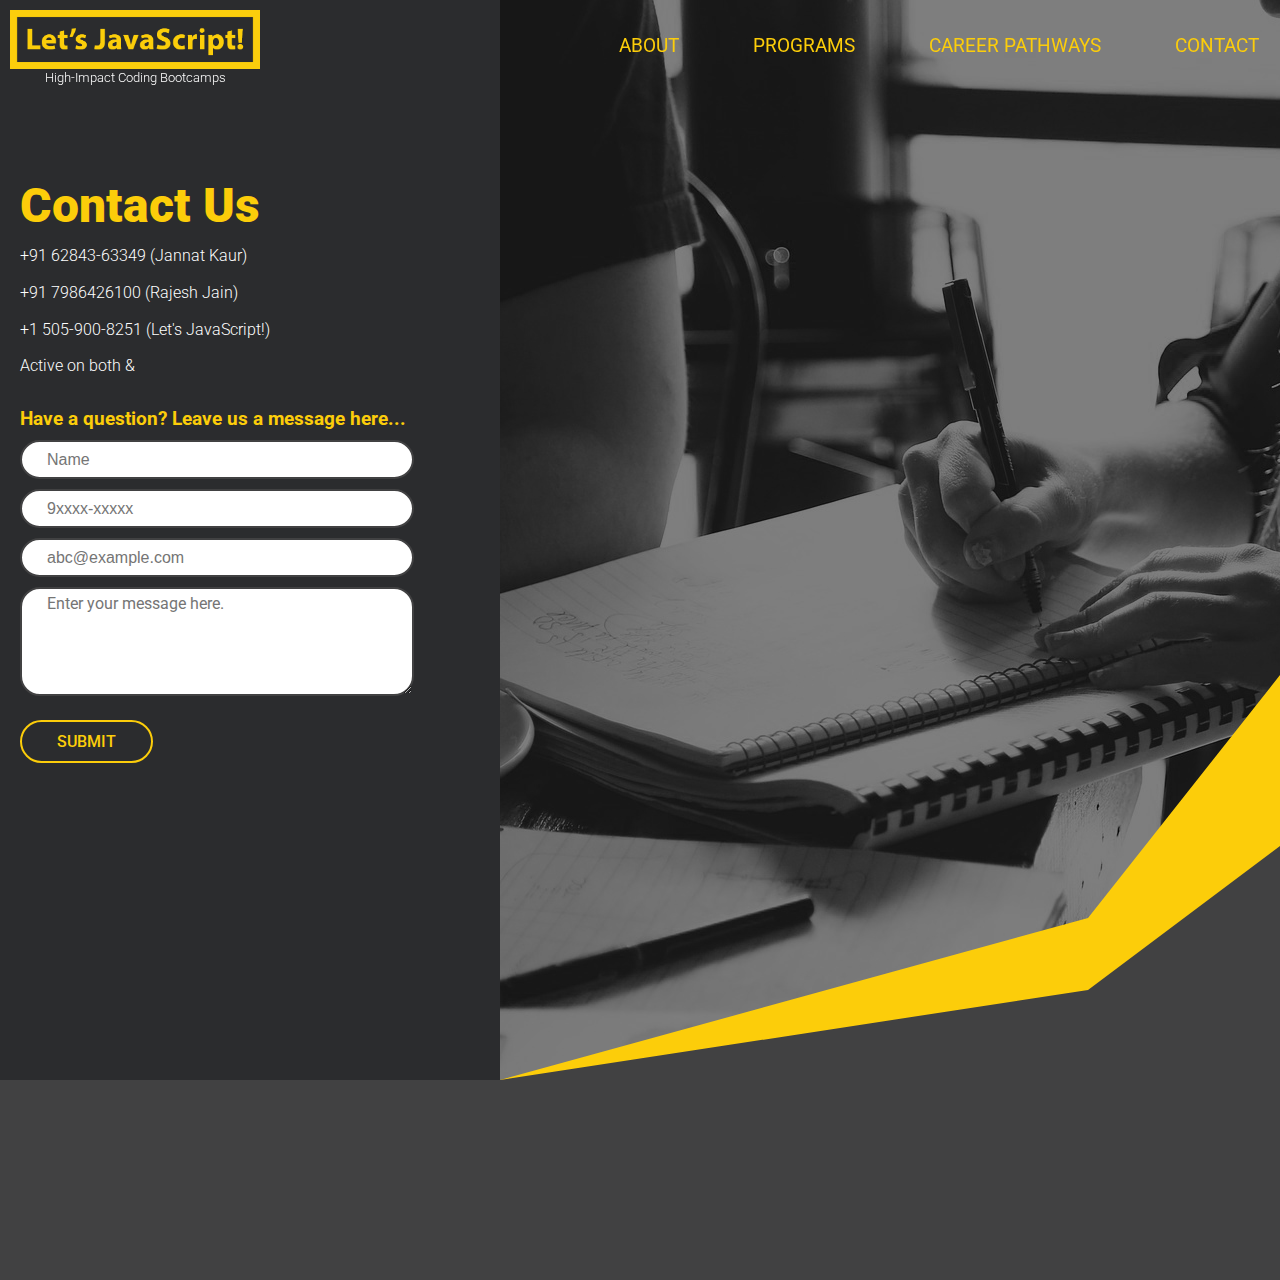
<file: contact.html>
<!DOCTYPE html>
<html lang="en">
<head>
    <meta charset="UTF-8">
    <meta name="viewport" content="width=device-width, initial-scale=1.0">
    <meta http-equiv="X-UA-Compatible" content="ie=edge">
    <link rel="icon" href="images/favicon.png" type="image/x-icon">
    <title>Contact Us | Let's Javascript</title>

<!--    Jquery-->
    <script src="js/jquery.min.js"></script>

<!--    font-awesome-->
    <link rel="stylesheet" href="https://use.fontawesome.com/releases/v5.3.1/css/all.css" integrity="sha384-mzrmE5qonljUremFsqc01SB46JvROS7bZs3IO2EmfFsd15uHvIt+Y8vEf7N7fWAU" crossorigin="anonymous">

<!--    wow animation-->
    <link rel="stylesheet" type="text/css" href="css/animate.css">

<!--    custom stylesheet-->
    <link rel="stylesheet" type="text/css" href="css/style.css">
</head>
<body class="site">
      <header>
          <div class="logo">
          <a href="index.html"><img src="images/logo.png" alt="logo"></a>
          <h1>High-Impact Coding Bootcamps</h1>
          </div>
          <input type="checkbox" id="nav-toggle" class="nav-toggle">
          <nav>
              <ul>
                <li><a href="about.html">ABOUT</a></li>
                <li><a href="programs.html">PROGRAMS</a></li>
                <li><a href="career-pathways.html">CAREER PATHWAYS</a></li>
                <li><a href="contact.html">CONTACT</a></li>
              </ul>
          </nav>
          <label for="nav-toggle" class="nav-toggle-label">
              <span></span>
          </label>
      </header>
      <main>
          <section id="contact-banner" class="inner-masthead">

              <div class="inner-masthead-content wow animated fadeInUp" data-wow-delay="0.5s">
                 <h1>Contact Us</h1>
                 <p>+91 62843-63349  (Jannat Kaur)</p>
                 <p>+91 7986426100 (Rajesh Jain)</p>
                 <p>+1 505-900-8251 (Let's JavaScript!)</p>
                 <p>Active on both <i class="fas fa-phone flip"></i> &amp; <i class="fab fa-whatsapp"></i></p>

                 <form class="gform" method="POST" action="https://script.google.com/macros/s/AKfycbwF8AByq-me-zemLeelChe3VxSZHk1G192wlY_hnQ/exec">
                      <h2>Have a question? Leave us a message here...</h2>
                      <div class="form-elements">
                            <input name="name" type="text" placeholder="Name" required>
                            <input name="phone" type="tel" placeholder="9xxxx-xxxxx">
                            <input name="email" type="email" placeholder="abc@example.com" required>
                            <textarea name="message" id="" cols="40" rows="5" placeholder="Enter your message here." required></textarea>
                            <button type="submit" class="fill-btn">SUBMIT</button>
                      </div>
                      <div class="thankyou_message" style="display:none;" id="thankyou_message">
                            <h2 class="heading-yellow">Thank you for contacting, we will reach out to you very soon.</h2>
                      </div>
                  </form>
              </div>
              <div class="bg-dark"></div>
              <div class="yellow-poly"></div>
              <div class="grey-poly"></div>
              <div class="contact-masthead-side-section">
                 <div class="dark-overlay"></div>
                 <div class="side-yellow-poly"></div>
                 <div class="side-grey-poly"></div>
              </div>
          </section>
      </main>
      <footer>
          <div class="quick-links wow animated fadeInUp" data-wow-delay="0.5s">
              <h2>QUICK LINKS</h2>
              <ul>
                  <li><a href="about.html">What is a bootcamp?</a></li>
                  <li><a href="about.html#why-ljs">Why Let's Javascript?</a></li>
                  <li><a href="about.html#team">Our Team</a></li>
                  <li><a href="career-pathways.html">Career Pathways</a></li>
<!--                  <li><a href="#">Hackathon</a></li>-->
<!--                  <li><a href="#">Reviews</a></li>-->
<!--                  <li><a href="#">Newsletter</a></li>-->
              </ul>
          </div>
          <div class="program-links wow animated fadeInUp" data-wow-delay="0.5s">
              <h2>PROGRAMS</h2>
              <ul>
                  <li><a href="programs.html#full-stack-program">Full-Stack Web Development</a></li>
                  <li><a href="programs.html#blockchain-program">Blockchain &amp; Cryptocurrency</a></li>
                  <li><a href="programs.html#vr-program">Virtual Reality</a></li>
                  <li><a href="programs.html#machine-learning-program">Machine Learning</a></li>
                  <li><a href="programs.html#get-started-web">Get Started with Web</a></li>
              </ul>
          </div>
          <div class="social-links wow animated fadeInUp" data-wow-delay="0.5s">
              <h2>CONNECT WITH US</h2>
              <div class="social-icons">
                  <a href="https://www.facebook.com/LetsJavaScript" target="_blank"><img src="images/social-icons/facebook.png" alt=""></a>
<!--                  <a href="#"><img src="images/social-icons/instagram.png" alt=""></a>-->
                  <a href="https://twitter.com/kauresss" target="_blank"><img src="images/social-icons/twitter.png" alt=""></a>
                  <a href="https://www.youtube.com/channel/UCqKOx3BuRotITRi99hT2yAw" target="_blank"><img src="images/social-icons/youtube.png" alt=""></a>
<!--                  <a href="#"><img src="images/social-icons/linkedin.png" alt=""></a>-->
              </div>
          </div>
      </footer>
      <script src="js/wow.min.js"></script>
      <script src="js/main.js"></script>
      <script data-cfasync="false" type="text/javascript" src="js/form-submission-handler.js"></script>
</body>
</html>
</file>
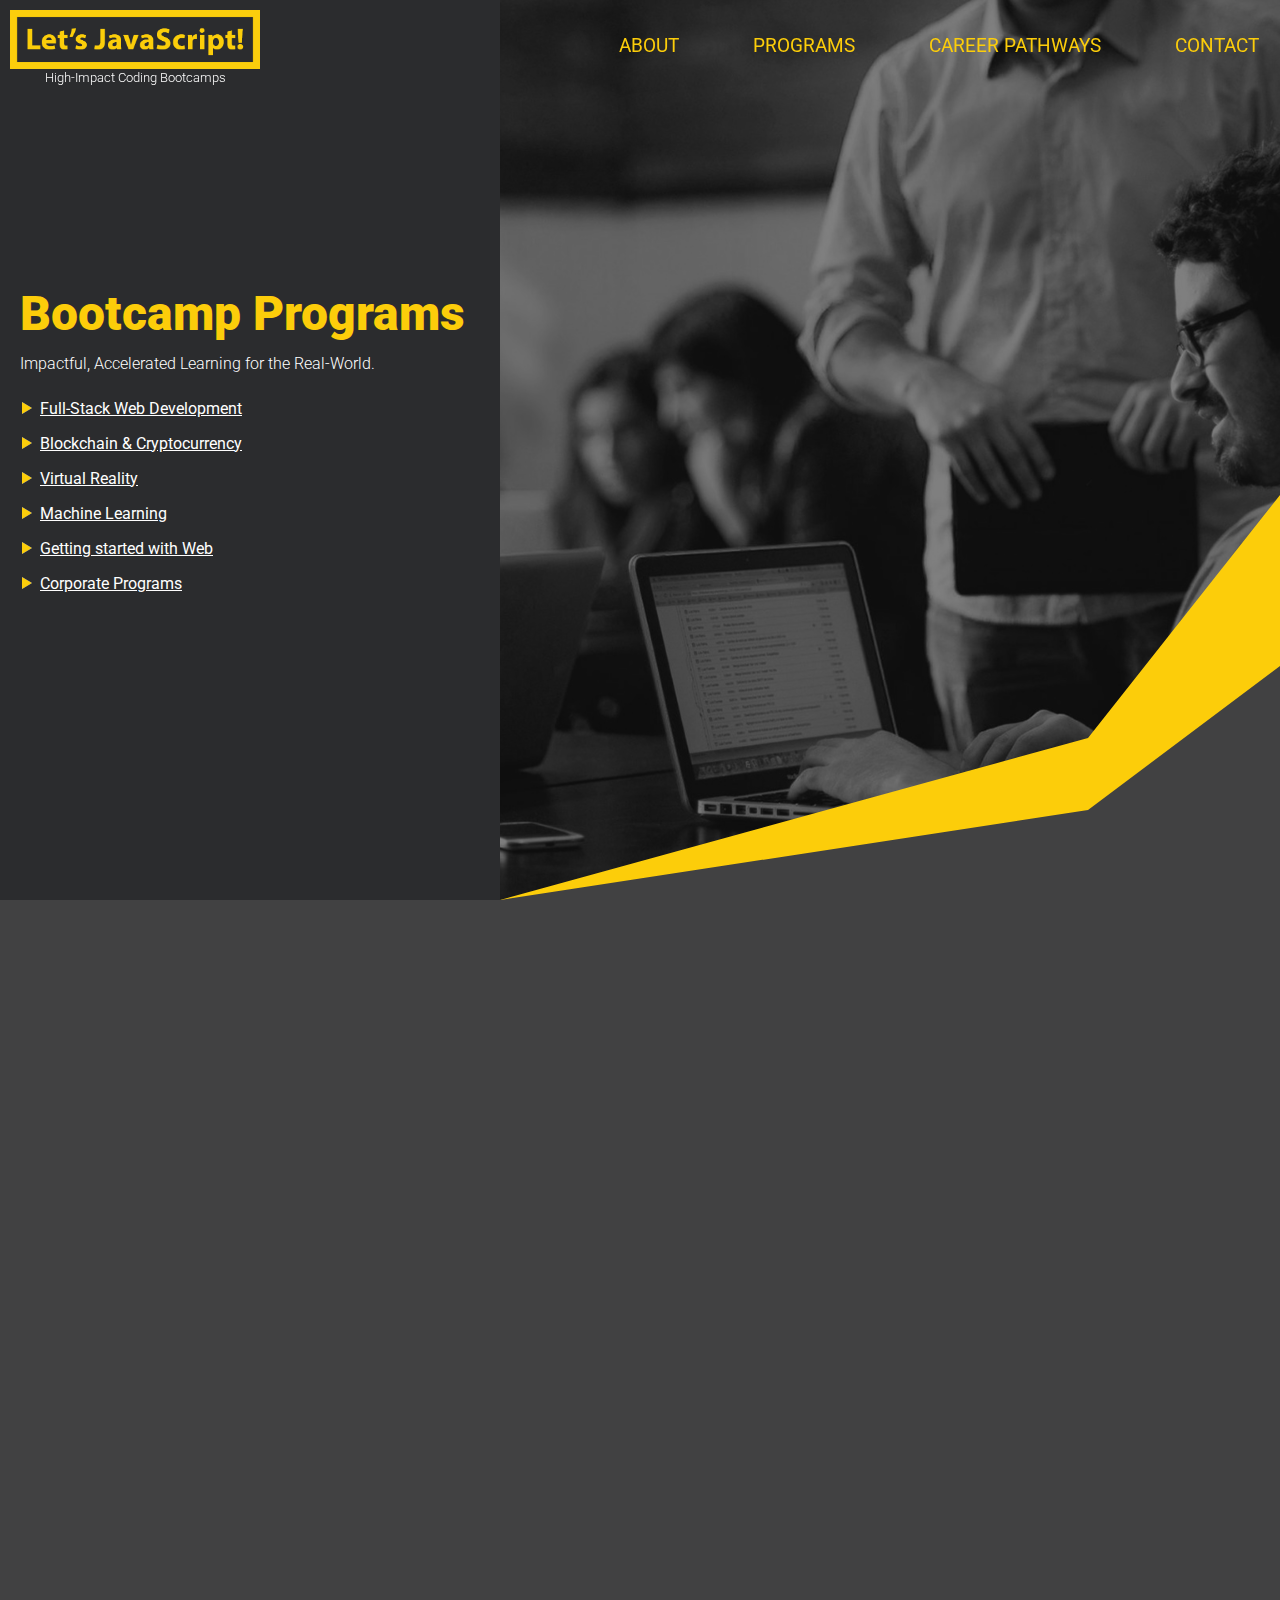
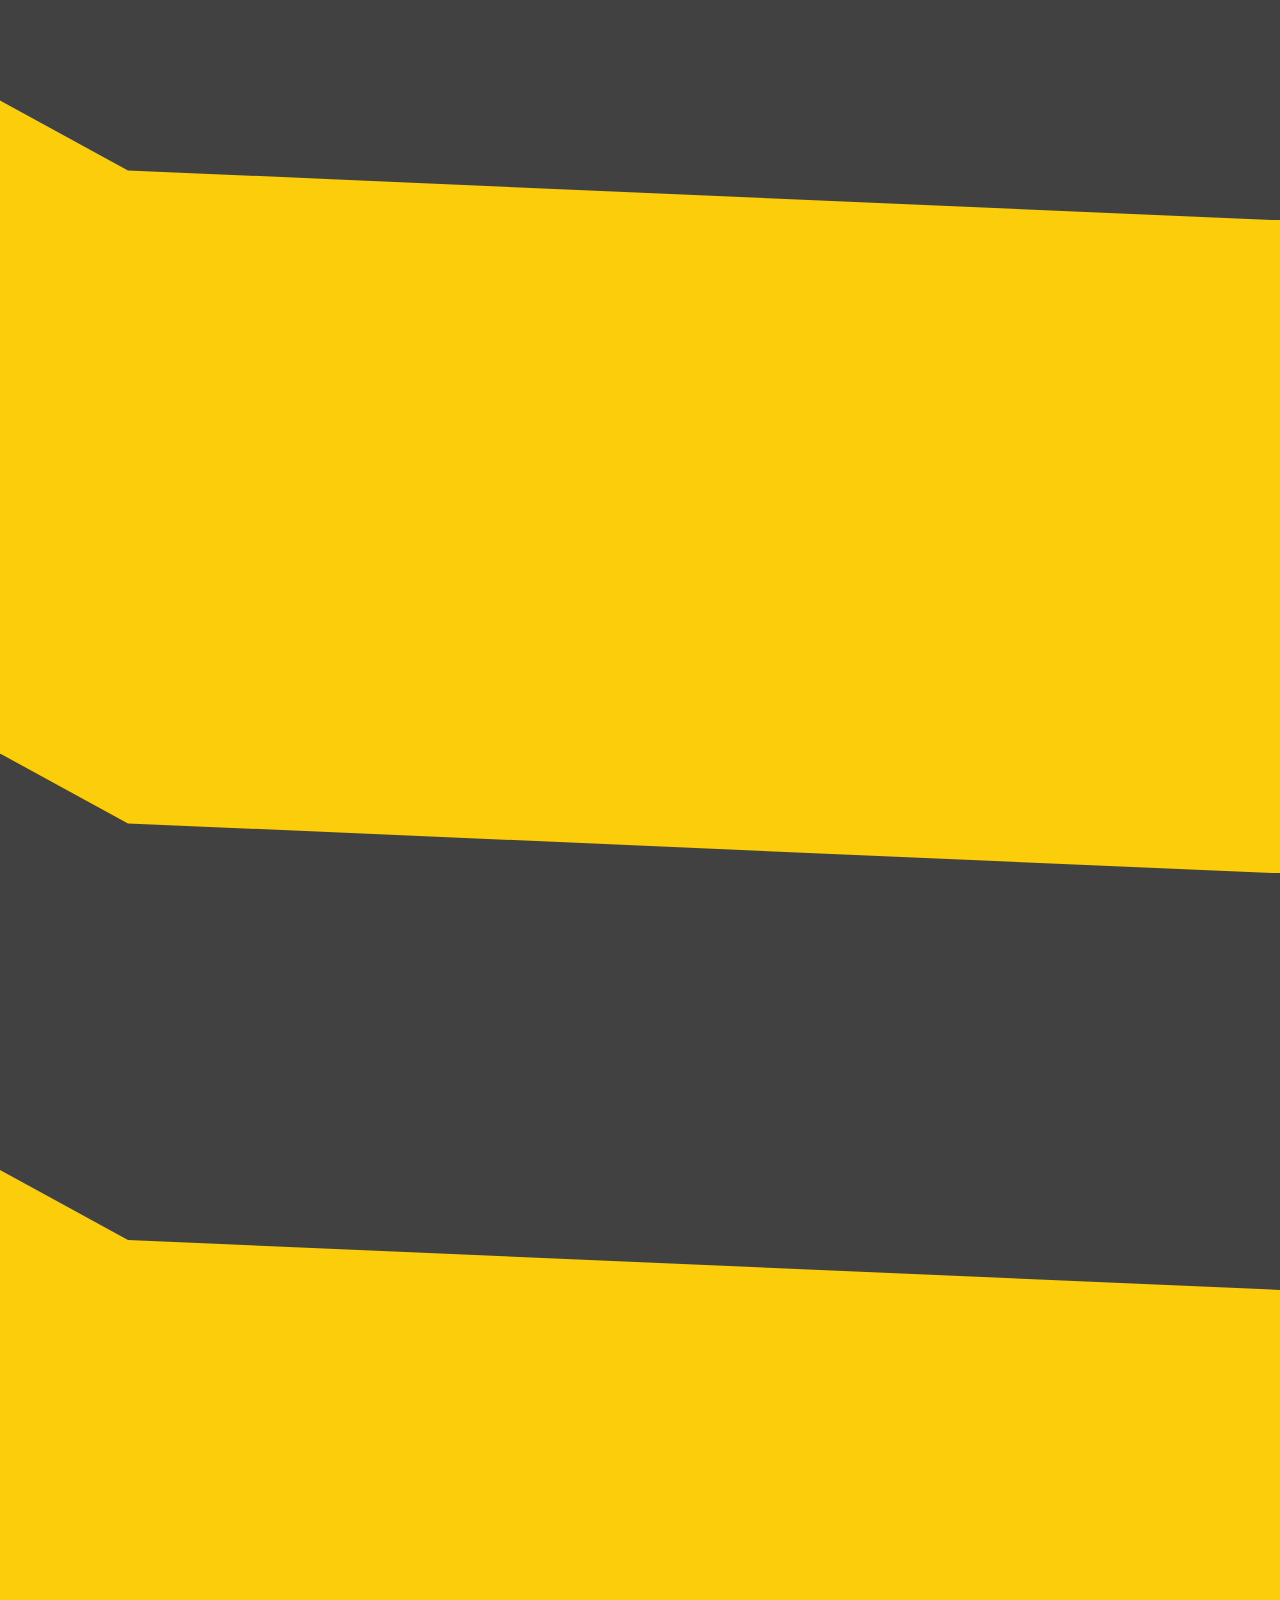
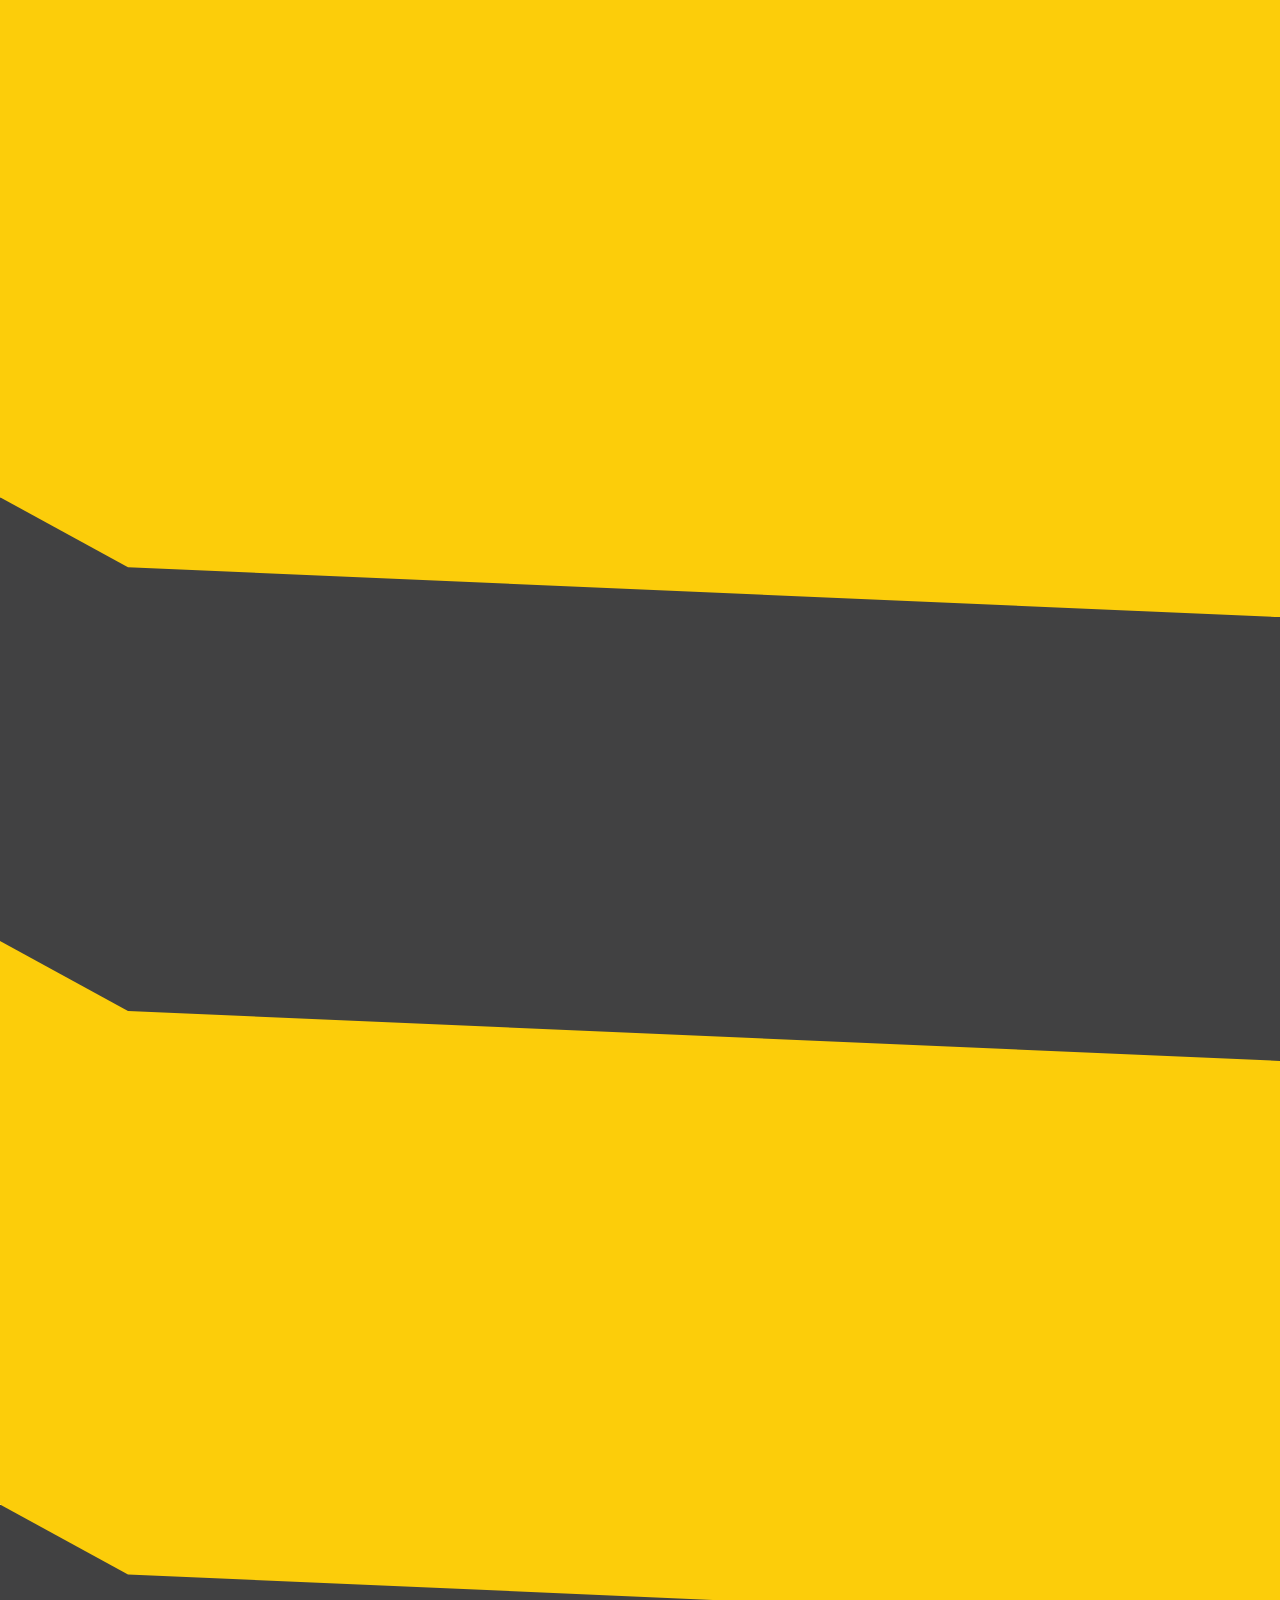
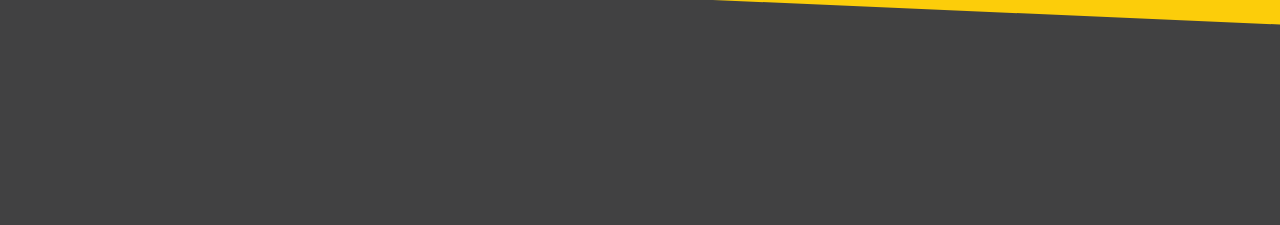
<file: programs.html>
<!DOCTYPE html>
<html lang="en">
<head>
    <meta charset="UTF-8">
    <meta name="viewport" content="width=device-width, initial-scale=1.0">
    <meta http-equiv="X-UA-Compatible" content="ie=edge">
    <link rel="icon" href="images/favicon.png" type="image/x-icon">
    <title>Programs | Let's Javascript</title>

<!--    Jquery-->
    <script src="js/jquery.min.js"></script>

<!--    font-awesome-->
    <link rel="stylesheet" href="https://use.fontawesome.com/releases/v5.3.1/css/all.css" integrity="sha384-mzrmE5qonljUremFsqc01SB46JvROS7bZs3IO2EmfFsd15uHvIt+Y8vEf7N7fWAU" crossorigin="anonymous">

<!--    wow animation-->
    <link rel="stylesheet" type="text/css" href="css/animate.css">

<!--    custom stylesheet-->
    <link rel="stylesheet" type="text/css" href="css/style.css">
</head>
<body class="site">
      <header>
          <div class="logo">
          <a href="index.html"><img src="images/logo.png" alt="logo"></a>
          <h1>High-Impact Coding Bootcamps</h1>
          </div>
          <input type="checkbox" id="nav-toggle" class="nav-toggle">
          <nav>
              <ul>
                <li><a href="about.html">ABOUT</a></li>
                <li><a href="programs.html">PROGRAMS</a></li>
                <li><a href="career-pathways.html">CAREER PATHWAYS</a></li>
                <li><a href="contact.html">CONTACT</a></li>
              </ul>
          </nav>
          <label for="nav-toggle" class="nav-toggle-label">
              <span></span>
          </label>
      </header>
      <main>
          <section id="programs-banner" class="inner-masthead">

              <div class="inner-masthead-content wow animated fadeInUp" data-wow-delay="0.5s">
                 <h1>
                      Bootcamp Programs
                  </h1>
                  <p>
                      Impactful, Accelerated Learning for the Real-World.
                  </p>
                  <ul>
                      <li><a href="#full-stack-program">Full-Stack Web Development</a></li>
                      <li><a href="#blockchain-program">Blockchain &amp; Cryptocurrency</a></li>
                      <li><a href="#vr-program">Virtual Reality</a></li>
                      <li><a href="#machine-learning-program">Machine Learning</a></li>
                      <li><a href="#get-started-web">Getting started with Web</a></li>
                      <li><a href="#corporate-program">Corporate Programs</a></li>
                  </ul>
              </div>
              <div class="bg-dark"></div>
              <div class="yellow-poly"></div>
              <div class="grey-poly"></div>
              <div class="programs-masthead-side-section">
                 <div class="dark-overlay"></div>
                 <div class="side-yellow-poly"></div>
                 <div class="side-grey-poly"></div>
              </div>
          </section>

          <section id="full-stack-program" class="grey-container right-slant programs">
              <div class="img-container wow animated fadeInUp" data-wow-delay="0.5s">
                  <img src="images/full-stack-yellow.svg" alt="">
              </div>
              <div class="text-container wow animated fadeInUp" data-wow-delay="0.7s">
                  <h1 class="heading-yellow">Full-Stack Web Development</h1>
                  <p class="white">
                      Learn how to code fully functional web applications using JavaScript at the frontend and backend. It’s a 3 month extremely intensive fullstack JavaScript program. By the end of the coding bootcamp students will be able to design and develop applications for the web.
                  </p>
                  <h2 class="heading-yellow">The curriculum includes:</h2>
                  <ul>
                      <li>HTML5</li>
                      <li>CSS3</li>
                      <li>Unix Shell</li>
                      <li>JavaScript</li>
                      <li>Mobile Responsive Design (Twitter Bootstrap & CSS3 Grid Layout)</li>
                      <li>ARCGIS</li>
                      <li>JSON APIs</li>
                      <li>React.js/Vue.js</li>
                      <li>MYSQL</li>
                      <li>Express.js</li>
                      <li>Node.js</li>
                      <li>Version control with Git</li>
                      <li>Deployement on the cloud (AWS/Google cloud)</li>
                      <li>Build tools for modern web applications</li>
                  </ul>
              </div>
          </section>

          <section id="blockchain-program" class="yellow-container right-slant programs">
              <div class="img-container wow animated fadeInUp" data-wow-delay="0.5s">
                  <img src="images/cryptocurrency.svg" alt="">
              </div>
              <div class="text-container wow animated fadeInUp" data-wow-delay="0.7s">
                  <h1 class="heading-grey">Blockchain &amp; Cryptocurrency</h1>
                  <p class="grey">
                      Code your own cryptocurrency on the blockchain. An intensive course that takes a beginner through the full cycle of building a cryptocurrency from scratch. The curriculum includes 3 modules taught over the course of 3 months. Current bockchain applications assist in reducing risk and fraud in the diamond, oil and financial industries to name a few.
                  </p>
                  <h2 class="heading-grey">The curriculum includes:</h2>
                  <ul class="grey">
                      <li>Cryptology and Bitcoin theory</li>
                      <li>Designing and coding a cryptocurrency</li>
                      <li>Programming in Python</li>
                  </ul>
                  <h2 class="heading-grey">Program also includes:</h2>
                  <ul class="grey">
                      <li>Fully annotated source code</li>
                      <li>Module Guide Slideshow</li>
                      <li>Developers Guide To Cryptocurrencies And Blockchains book</li>
                      <li>The Python Rocket Science book</li>
                  </ul>
              </div>
          </section>

          <section id="vr-program" class="grey-container right-slant programs">
              <div class="img-container wow animated fadeInUp" data-wow-delay="0.5s">
                  <img src="images/virtual-reality-yellow.svg" alt="">
              </div>
              <div class="text-container wow animated fadeInUp" data-wow-delay="0.7s">
                  <h1 class="heading-yellow">Virtual Reality</h1>
                  <p class="white">
                      Virtual Reality is to see a 800% rise in job openings. As headsets become more affordable VR is expected to be at the front of the entertainment, sports, gaming and education and health industries.
                  </p>
                  <h2 class="heading-yellow">The 3 month curriculum includes:</h2>
                  <ul>
                      <li>Foundational Course</li>
                      <li>VR Design</li>
                      <li>Developing in VR using Unreal Engine</li>
                      <li>Programming in C++</li>
                      <li>VR Specialization (High Immersion VR)</li>
                  </ul>
              </div>
          </section>

          <section id="machine-learning-program" class="yellow-container right-slant programs">
              <div class="img-container wow animated fadeInUp" data-wow-delay="0.5s">
                  <img src="images/machine-learning.svg" alt="">
              </div>
              <div class="text-container wow animated fadeInUp" data-wow-delay="0.7s">
                  <h1 class="heading-grey">Machine Learning &amp; Neural Networks</h1>
                  <p class="grey">
                      Learn about the science of getting computers to act without being explicitly programmed. Machine learning has given us self-driving cars, practical speech recognition, effective web search, and a vastly improved understanding of the human genome.
                  </p>
                  <h2 class="heading-grey">The curriculum includes:</h2>
                  <ul class="grey">
                      <li>Introduction To Artificial Intelligence And Neural Networks</li>
                      <li>Basic Concepts Of Neural Networks</li>
                      <li>Structure Of Neural Networks</li>
                      <li>Neuron Activation Functions</li>
                      <li>Self Organizing Maps</li>
                      <li>Hopfield Neural Networks</li>
                      <li>Feedforward Neural Networks</li>
                      <li>Training And Evaluation Of Neural Networks</li>
                      <li>Simulated Annealing</li>
                      <li>Training Neural Networks With Backpropagation</li>
                      <li>Deep Learning</li>
                      <li>Time Series And Recurrent Networks</li>
                      <li>Pruning Neural Networks</li>
                      <li>Review Of The Python Language</li>
                      <li>Introduction To Pytorch</li>
                      <li>Building Neural Networks With Pytorch</li>
                      <li>Building An Image Recognition Neural Network With Pytorch</li>
                  </ul>
                </div>
          </section>

          <section id="get-started-web" class="grey-container right-slant programs">
              <div class="img-container wow animated fadeInUp" data-wow-delay="0.5s">
                  <img src="images/getting-started-web.svg" alt="">
              </div>
              <div class="text-container wow animated fadeInUp" data-wow-delay="0.7s">
                  <h1 class="heading-yellow">Getting Started with Web Development</h1>
                  <p class="white">
                      This program will give you the fundamentals of front-end web development and is a good to have for back-end developers.
                  </p>
                  <h2 class="heading-yellow">This curriculum includes:</h2>
                  <ul>
                      <li>HTML5</li>
                      <li>CSS3</li>
                      <li>Mobile Responsive Design (Twitter Bootstrap, CSS3 Grid Layout)</li>
                      <li>JavaScript</li>
                      <li>Version control with Git</li>
                  </ul>
              </div>
          </section>

          <section id="corporate-program" class="yellow-container right-slant programs">
              <div class="img-container wow animated fadeInUp" data-wow-delay="0.5s">
                  <img src="images/corporate-class.jpg" alt="">
              </div>
              <div class="text-container wow animated fadeInUp" data-wow-delay="0.7s">
                  <h1 class="heading-grey">Corporate Plans</h1>
                  <p class="grey">
                      To stay relevant, businesses need to be nimble on their feet and ensure their workforce is armed with emerging technologies to take on the competition head on.
                  </p>
                  <p class="grey">
                      LET’S JAVASCRIPT’s extensive industry-standard curriculum and flexible delivery is specially suited for corporates who otherwise face difficulty in re-skilling and up-skilling due to business and manpower constraints. Our team will formulate the entire curriculum with the key decision-makers to ensure your business’ rapid technological readiness.
                  </p>
                  <h2 class="heading-grey">Training Programs</h2>
                  <ul class="grey">
                      <li>React (Beginner to Advanced)</li>
                      <li>Agile 101</li>
                      <li>Prince2 for Project Management</li>
                      <li>ITIL - British standards for providing IT as a service</li>
                      <li>Professional Scrum Master Training (Level 1 and 2)</li>
                      <li>Full Stack JavaScript &amp; More</li>
                  </ul>

              </div>
          </section>


      </main>
      <footer>
          <div class="quick-links wow animated fadeInUp" data-wow-delay="0.5s">
              <h2>QUICK LINKS</h2>
              <ul>
                  <li><a href="about.html">What is a bootcamp?</a></li>
                  <li><a href="about.html#why-ljs">Why Let's Javascript?</a></li>
                  <li><a href="about.html#team">Our Team</a></li>
                  <li><a href="career-pathways.html">Career Pathways</a></li>
<!--                  <li><a href="#">Hackathon</a></li>-->
<!--                  <li><a href="#">Reviews</a></li>-->
<!--                  <li><a href="#">Newsletter</a></li>-->
              </ul>
          </div>
          <div class="program-links wow animated fadeInUp" data-wow-delay="0.5s">
              <h2>PROGRAMS</h2>
              <ul>
                  <li><a href="programs.html#full-stack-program">Full-Stack Web Development</a></li>
                  <li><a href="programs.html#blockchain-program">Blockchain &amp; Cryptocurrency</a></li>
                  <li><a href="programs.html#vr-program">Virtual Reality</a></li>
                  <li><a href="programs.html#machine-learning-program">Machine Learning</a></li>
                  <li><a href="programs.html#get-started-web">Get Started with Web</a></li>
              </ul>
          </div>
          <div class="social-links wow animated fadeInUp" data-wow-delay="0.5s">
              <h2>CONNECT WITH US</h2>
              <div class="social-icons">
                  <a href="https://www.facebook.com/LetsJavaScript" target="_blank"><img src="images/social-icons/facebook.png" alt=""></a>
<!--                  <a href="#"><img src="images/social-icons/instagram.png" alt=""></a>-->
                  <a href="https://twitter.com/kauresss" target="_blank"><img src="images/social-icons/twitter.png" alt=""></a>
                  <a href="https://www.youtube.com/channel/UCqKOx3BuRotITRi99hT2yAw" target="_blank"><img src="images/social-icons/youtube.png" alt=""></a>
<!--                  <a href="#"><img src="images/social-icons/linkedin.png" alt=""></a>-->
              </div>
          </div>
      </footer>
      <script src="js/wow.min.js"></script>
      <script src="js/main.js"></script>
</body>
</html>
</file>
<file: css/style.css>
/*****************************/
/*Google fonts import*/
/*****************************/
@import url('https://fonts.googleapis.com/css?family=Roboto:300,400,500,700,900');

/*****************************/
/*basic resetting*/
/*****************************/


body {
    padding: 0;
    margin: 0;
    font-family: 'Roboto', sans-serif;
}

.site {
/*    max-width: 400px;*/
	margin: 0 auto;
}
h1,
h2,
h3,
h3,
h4,
h5,
h6{
    margin: 0;
}


/*****************************/
/*Color Codes*/
/*****************************/
:root {
    --yellow: #fccd0a;
    --light-grey: #414142;
    --dark-grey: #2b2c2e;
}

/*****************************/
/*Navbar Styles*/
/*****************************/

header {
    text-align: left;
    position: fixed;
    z-index: 999;
    width: 100%;
    transition: 0.5s;
}



header.bg-grey {
    background: var(--light-grey);

}

.logo {
    display: inline-block;
}

.logo h1 {
    font-size: 0.6em;
    padding: 0 10px 5px;
    color: #fff;
    font-weight: 300;
    text-align: center;
    margin-top: -3px;

}

.logo img {
    max-width: 150px;
    padding: 10px 10px 0px;
    display: inline-block;
}

.nav-toggle {
    display: none;
}

.nav-toggle-label {
    position: absolute;
    top: 0;
    right: 0;
    margin-right: 1em;
    height: 100%;
    display: flex;
    align-items: center;
}

.nav-toggle-label span,
.nav-toggle-label span::before,
.nav-toggle-label span::after {
    display: block;
    background: var(--yellow);
    height: 2px;
    width: 2em;
    position: relative;
}

.nav-toggle-label span::before,
.nav-toggle-label span::after {
    content: '';
    position: absolute;
}

.nav-toggle-label span::before {
    bottom: 10px;
}

.nav-toggle-label span::after {
    top: 10px;
}


nav {
    position: absolute;
    text-align: right;
    top: 100%;
    right: 0;
    background: var(--light-grey);
    width: 100%;
    transform: scale(1, 0);
    transform-origin: top;
    transition: transform 400ms ease-in-out;
}


nav ul {
    margin: 0;
    padding: 0;
    list-style: none;
}

nav li {
    margin-right: 1em;
    padding: 15px 0;
}

nav a {
    padding: 0 5px;
    color: var(--yellow);
    text-decoration: none;
    font-size: 1.2em;
    opacity: 0;
    transition: opacity 150ms ease-in-out;
}

nav a:hover,
nav a:focus,
.active-page {
    color: var(--light-grey);
    background: var(--yellow);
}


.nav-toggle:checked ~ nav {
    transform: scale(1,1);
}

.nav-toggle:checked ~ nav a {
    opacity: 1;
    transition: opacity 250ms ease-in-out 250ms;
}

@media screen and (min-width: 1200px) {

    .nav-toggle-label {
            display: none
        }

        header {
            display: -ms-grid;
            display: grid;
/*            -ms-grid-columns: auto minmax(800px, 3fr);*/
            grid-template-columns: auto auto;
        }

        .logo {
            -ms-grid-column: 1/2;
            grid-column: 1/2;
            max-width: 270px;
        }

        .logo img {
            max-width: 250px;
        }

    .logo h1 {
        font-size: 0.8em;
    }

        nav {
            all:unset;
            -ms-grid-column: 2/3;
            grid-column: 2/3;
            display: flex;
            justify-content: flex-end;
            align-items: center;
        }

        nav ul {
            display: flex;
        }

        nav li {
            margin-left: 3em;
            margin-bottom: 0;
        }

        nav a {
            padding: 0 5px;
            opacity: 1;
            position: relative;
        }

}

/*****************************/
/*Global CSS*/
/*****************************/

.yellow-poly, .side-yellow-poly {
    position: absolute;
    bottom: 0;
    background-color: var(--yellow);
    width: 100%;
    height: 30vh;
    -webkit-clip-path: polygon(80vw 80%, 100% 45%, 100% 100%, 0 100%);
    clip-path: polygon(80vw 80%, 100% 45%, 100% 100%, 0 100%);
    z-index: 0;
}

.grey-poly, .side-grey-poly {
    position: absolute;
    bottom: 0;
    background-color: var(--light-grey);
    width: 100%;
    height: 30vh;
    -webkit-clip-path: polygon(calc(100% - 20vw) 75%, 100% 40%, 100% 100%, 0 100%);
    clip-path: polygon(calc(100% - 20vw) 75%, 100% 40%, 100% 100%, 0 100%);
    z-index: 0;
}

.secondary-btn,
.primary-btn {
    display: inline-block;
    text-decoration: none;
    border: solid 3px;
    border-color: var(--yellow);
    border-radius: 30px;
    padding: 5px 12px;
    text-transform: uppercase;
    font-size: 0.8em;
    font-weight: 500;

}

.secondary-btn {
    color: var(--yellow);
    background-color: rgba(0,0,0,0.4);
    margin-right: 15px;
    transition: 0.5s ease-out;
}

.secondary-btn:hover,
.secondary-btn:focus {
    box-shadow: 0 0px 30px rgb(252, 205, 10, 0.8);
}



.primary-btn {
    color: var(--light-grey);
    background-color: var(--yellow);
    transition: 0.5s ease-out;
}

.primary-btn:hover,
.primary-btn:focus {
    box-shadow: 0 0px 30px rgb(252, 205, 10, 0.8);
}

img {
    width: 100%;
    height: auto;
}

.grey-container {
    background: var(--light-grey);
    padding: 30px 15px;
}

.right-slant {
    -webkit-clip-path: polygon(0% 0%, 100% 0%, 100% 100%, 15vw calc(100% - 25px), 0% calc(100% - 60px));
    clip-path: polygon(0% 0%, 100% 0%, 100% 100%, 15vw calc(100% - 25px), 0% calc(100% - 60px));
    padding-bottom: 60px;
    position: relative;
}

.yellow-container {
    background: var(--yellow);
    padding: 30px 15px;
}

.left-slant {
    -webkit-clip-path: polygon(0% 0%, 100% 0%, 100% calc(100% - 60px), 85vw calc(100% - 25px), 0% 100%);
    clip-path: polygon(0% 0%, 100% 0%, 100% calc(100% - 60px), 85vw calc(100% - 25px), 0% 100%);
}

.form-elements {
    max-width: 400px;
}

form h2 {
    font-size: 1.2em;
    margin: 30px 0 10px;;
    color: var(--yellow);
}

form input,
form select {
    width: 90%;
    height: 25px;
    border: 2px solid #414142;
    border-radius: 25px;
    background-color: rgb(255, 255, 255, 1);
    padding: 5px 5px 5px 25px;
    font-size: 1em;
    color: var(--dark-grey);
    margin-bottom: 10px;
}

form select {
    height: 40px;
}

form textarea {
    width: 90%;
    border: 2px solid #414142;
    border-radius: 20px;
    background-color: rgb(255, 255, 255, 1);
    padding: 5px 5px 5px 25px;
    font-family: 'Roboto', sans-serif;
    font-size: 1em;

}

form input:focus,
form select:focus,
form textarea:focus {
    background-color: var(--yellow);
}

form button {
    margin-top: 20px;
    background-color: transparent;
    font-family: 'Roboto', sans-serif;
    font-weight: 500;
    color: var(--yellow);
    font-size: 1em;
    padding: 10px 35px;
    border-radius: 30px;
    border-style: none;
    border: 2px solid #fccd0a;
    transition: 0.5s ease;
}

form button:hover,
form button:focus {
    background: var(--yellow);
    color: var(--dark-grey);
}

table {
    font-size: 0.8em;
    border-spacing: 5px;
}

th {
    text-align: left;
    background-color: var(--light-grey);
    color: var(--yellow);
    padding: 5px;
}

td {
    margin: 10px 0;
    color: var(--light-grey);
}

/*****************************/
/*Masthead-HOME CSS*/
/*****************************/

.masthead {
    height: 100vh;
    background: url(../images/homepage-hero.jpg);
    background-size: cover;
    background-repeat: no-repeat;
    background-position: 40%;
    position: relative;
}

.inner-masthead {
    height: 100vh;
    background: url(../images/about-masthead.jpg);
    background-size: cover;
    background-repeat: no-repeat;
    background-position: 20%;
    position: relative;
}

#programs-banner {
    background: url(../images/programs-masthead.jpg);
    background-size: cover;
    background-repeat: no-repeat;
    background-position: 40%;
    position: relative;
}

#career-pathways-banner {
    background: url(../images/career-masthead.jpg);
    background-size: cover;
    background-repeat: no-repeat;
    background-position: 60%;
    position: relative;
}


.bg-dark {
    background-color: rgba(0,0,0,0.4);
    height: 100vh;
}

.dark-overlay {
    background-color: rgba(0,0,0,0.5);
    height: 100vh;
}

.inner-masthead .bg-dark {
    background-color: rgba(0,0,0,0.6);
}

.masthead .yellow-poly,
.inner-masthead .yellow-poly,
.apply-banner .yellow-poly {
    -webkit-clip-path: polygon(calc(100% - 25vw) 68%, 100% 10%, 100% 100%, 0 100%);
    clip-path: polygon(calc(100% - 25vw) 68%, 100% 10%, 100% 100%, 0 100%);
}

.masthead .grey-poly,
.inner-masthead .grey-poly,
.apply-banner .grey-poly {
    -webkit-clip-path: polygon(calc(100% - 20vw) 75%, 100% 40%, 100% 100%, 0 100%);
    clip-path: polygon(calc(100% - 20vw) 75%, 100% 40%, 100% 100%, 0 100%);
}

.masthead-content {
    position: absolute;
    top: 25%;
    padding: 20px;
}

.inner-masthead-content {
    position: absolute;
    top: 20%;
    padding: 20px;
    max-width: 700px;
}

.masthead h1 {
    font-size: 3em;
    line-height: 1em;
    font-weight: 900;
    color: var(--yellow);
}

.inner-masthead h1 {
    font-size: 2em;
    line-height: 1em;
    font-weight: 900;
    color: var(--yellow);
}

.masthead p, .inner-masthead p {
    color: #fff;
    font-weight: 300;
    font-size: 1em;
    line-height: 1.3em;
}

.masthead-side-section {
    display: none;
}

.about-masthead-side-section,
.contact-masthead-side-section,
.career-masthead-side-section,
.programs-masthead-side-section {
    display: none;
}




/*****************************
HOME-PAGE - 2nd Section
/*****************************/


#benefit {
    z-index: 10;
    padding-top: 75px;
}

.img-container {
    width: 100%;
    max-width: 400px;
    display: block;
    margin: 0 auto;
}

.img-container img {
    box-shadow: 0 10px 35px rgba(0,0,0,0.7);
}
.text-container {
    margin: 15px auto;
    max-width: 400px;
}

.heading-yellow {
    color: var(--yellow);
    font-size: 2em;
    line-height: 1em;
}


.heading-grey {
    color: var(--dark-grey);
    font-size: 2em;
}

.text-container p {
    font-weight: 400;
    font-size: 0.8em;
    line-height: 1.1em;
}

.white {
    color: #fff;
}

.grey {
    color: var(--dark-grey);
}

.yellow-link {
    color: var(--yellow);
    font-size: 0.8em;
    font-weight: 500;
}

.grey-link {
    color: var(--dark-grey);
    font-weight: 500;
    font-size: 0.8em;
}

/*****************************
HOME - Bootcamp prgrams section
*****************************/

#programs {
    padding: 80px 15px 80px;
    margin-top: -60px;
    z-index: 9;

}

.programs-container {
    display: grid;
    grid-template-columns: 1fr 1fr;
    grid-gap: 10px;
    max-width: 400px;
    margin: 0 auto;
}

.program-card img {
    display: block;
    max-width: 80px;
    margin: 15px auto;
}

.program-card h3 {
    font-size: 0.8em;
    text-align: center;
    color: var(--dark-grey);
    margin-bottom: 10px;
}


/*****************************
HOME - Corporates section
***************************/

#for-corporates {
    margin-top: -60px;
    padding: 120px 15px 40px;
    position: relative;
    z-index: 8;
}

#for-corporates h1 {
    font-weight: 900;
}

#for-corporates h2 {
    font-size: 1em;
    color: var(--yellow);
    font-weight: 700;
}

/*****************************
6X content setyles
*****************************/

.content-6x {
    position: absolute;
    top: 4%;
    left: 1%;
    color: var(--yellow);

}

.content-6x h1 {
    font-size: 1.8em;
    font-weight: 900;
}

.content-6x span {
    font-size: 0.3em;
}

.content-6x p {
    margin: 0;
    margin-top: -5px;
    font-size: 0.7em;
}

/*****************************
Call To Action SECTION
/****************************/
#call-to-action {
    margin-top: -60px;
    padding: 100px 15px;
    text-align: center;
    z-index: 7;
}


#call-to-action h1 {
    font-size: 2em;
    color: var(--dark-grey);
    margin-bottom: 20px;
}

#call-to-action .cta-btn {
    font-size: 1em;
    padding: 10px 40px;
    border: solid 3px;
    border-color: var(--light-grey);
}

#call-to-action .cta-btn:hover {
    box-shadow: 0 10px 30px rgb(0, 0, 0, 0.8);
    transform: scale(1.08,1.08);

}


/*****************************
Footer styles
/****************************/

footer {
    background: var(--light-grey);
    margin-top: -60px;
    padding: 80px 15px 20px;
    display: grid;
    grid-template-columns: 1fr 1fr;
    grid-row-gap: 20px;
}

footer ul {
    list-style: none;
    margin: 0;
    padding: 0;
}

footer ul li {
    padding: 2px 0;
}

footer ul a {
    text-decoration: none;
    color: #fff;
    font-size: 0.7em;
}

footer h2 {
    font-size: 0.8em;
    color: var(--yellow);
    font-weight: 500;
}

.quick-links, .program-links {
    margin: 0 auto;
}

.social-links {
    grid-column: 1/3;
    text-align: center;
}
.social-icons img {
    width: 30px;
    margin: 5px;
}

/*************************
INNER PAGE: ABOUT
**************************/

#why-ljs {
    padding-top: 75px;
    padding-bottom: 40px;
    position: relative;
    z-index: 10;
}

#why-ljs h2 {
    margin: 0.5em 0;
}

#why-ljs ul,
.inner-masthead-content ul,
.programs ul{
    list-style-image: url(../images/triangle.png);
    padding: 0 20px;
    color: #fff;
    font-size: 0.8em;
}

#why-ljs ul  li,
.inner-masthead-content ul li,
.programs ul li {
    padding: 0.5em 0;
}

#why-ljs ul a,
.inner-masthead-content ul a {
    color: #fff;
}

blockquote {
    margin: auto;
    padding: 15px 30px;
    line-height: 1.3em;
    color: #fff;
    position: relative;
}

blockquote::before {
    content: "\201C";
    color: var(--yellow);
    font-size: 3em;
}

blockquote span {
    color: var(--yellow);
    display: block;
    font-size: 0.8em;
    margin-top: 10px;
}

#team {
    margin-top: -60px;
    position: relative;
    z-index: 9;
    padding: 80px 15px 60px;
}

#team .img-container {
    max-width: 250px;
    margin: auto;
    margin-top: 40px;
}

#team img {
    box-shadow: none;
}

#partners {
    position: relative;
    margin-top: -60px;
    z-index: 8;
    padding-top: 70px;
}

#supporters {
    position: relative;
    margin-top: -60px;
    z-index: 7;
    padding-top: 80px;
    padding-bottom: 60px;
}

#supporters .text-container {
    text-align: center;
}

#supporters .supporters-box {
    background: #fff;
}
#supporters .img-container {
    max-width: 200px;
}

#partners img,
#supporters img {
    box-shadow: none;
}

/*************************
INNER PAGE: CAREER PATHWAYS
**************************/

.programs .img-container {
    max-width: 150px;
}

.programs img {
    box-shadow: none;
}

.programs h2 {
    font-size: 1.2em;
}

ul.grey {
    color: var(--dark-grey);
    list-style-image: url(../images/triangle-grey.png);
}

.projects-box {
    display: grid;
    grid-template-columns: 1fr 1fr;
    grid-column-gap: 10px;
}

.projects-box h3 {
    font-size: 0.9em;
    font-weight: 500;
}

.projects-box h2 {
    grid-column: 1/3;
}

.projects-yellow div {
    background-color: var(--yellow);
    color: var(--dark-grey);
}

.projects-grey div {
    background-color: var(--light-grey);
    color: var(--yellow);
}

.projects-card {
    width: 90%;
    min-height: 70px;
    max-width: 200px;
    margin: 10px 5px;
    padding: 10px 5px;
    box-shadow: 0 5px 20px rgba(0,0,0,0.6);
}

.projects-card h3 {
    text-align: center;
/*    text-transform: capitalize;*/
}

#full-stack-program,
#frontend-dev {
    padding-top: 75px;    
}

#full-stack-program, #frontend-dev {
    position: relative;
    z-index: 10;
}
#blockchain-program, #backend-dev {
    position: relative;
    margin-top: -60px;
    z-index: 9;
    padding: 60px 15px 40px;
}

#vr-program, #fullstack-dev {
    position: relative;
    margin-top: -60px;
    z-index: 8;
    padding: 60px 15px 40px;
}

#machine-learning-program, #blockchain-dev {
    position: relative;
    margin-top: -60px;
    z-index: 7;
    padding: 60px 15px 40px;
}

#get-started-web, #machine-ai-dev {
    position: relative;
    margin-top: -60px;
    z-index: 6;
    padding: 60px 15px 40px;
}

#corporate-program, #vr-dev {
    position: relative;
    margin-top: -60px;
    z-index: 5;
    padding: 60px 15px 40px;
}

#corporate-program .img-container {
    max-width: 400px;
}

#machine-ai-dev .projects-box h2 {
    text-align: center;
}

#machine-ai-dev .projects-card {
    grid-column: 1/3;
    margin: 10px auto;
}

/*************************
INNER PAGE: APPLY NOW & CONTACT
**************************/
#apply-now {
    height: 600px;
    background: var(--dark-grey);
    position: relative;
}

#contact-banner {
    background: var(--light-grey);
    position: relative;
}

#contact-banner .bg-dark,
#contact-banner{
    height: 800px;
}


.inner-masthead-content i {
        color: var(--yellow);
        font-size: 1em;
}

i.flip {
        transform: rotate(90deg);
}

#apply-now .inner-masthead-content,
#contact-banner .inner-masthead-content{
    top: 15%;
}

#thankyou_message h2 {
    font-size: 1em;
    margin-top: 50px;
}




@media screen and (min-width: 600px) {
    #benefit,
    #programs,
    #for-corporates,
    #why-ljs,
    #team,
    #partners {
        display: grid;
        grid-template-columns: 1fr 1fr;
        grid-column-gap: 15px;
    }

    .right-slant {
        -webkit-clip-path: polygon(0% 0%, 100% 0%, 100% 100%, 10vw calc(100% - 30px), 0% calc(100% - 80px));
        clip-path: polygon(0% 0%, 100% 0%, 100% 100%, 10vw calc(100% - 30px), 0% calc(100% - 80px));
    }

    .left-slant {
        -webkit-clip-path: polygon(0% 0%, 100% 0%, 100% calc(100% - 80px), 85vw calc(100% - 30px), 0% 100%);
        clip-path: polygon(0% 0%, 100% 0%, 100% calc(100% - 80px), 85vw calc(100% - 30px), 0% 100%);
    }
    
    .text-container, .img-container {
        max-width: 600px;
    }

    #benefit, #why-ljs {
        padding-bottom: 80px;
    }

    #team .img-container {
        max-width: 250px;
        margin: auto;
        margin-top: 0;
        margin-bottom: 30px;
}

    #programs, #for-corporates, #team, #partners, #supporters {
        margin-top: -80px;
    }
    #programs {
        padding-top: 100px;
    }

    .program-card img {
        max-width: 100px;
    }

    .programs-container {
        max-width: 600px;
        margin: 0;
        order: 2;
    }

    #programs .text-container {
        margin-left: auto;
    }

    #for-corporates {
        padding-top: 150px;
    }
    

    .content-6x {
        top: 8%;
    }
    .content-6x h1 {
        font-size: 2.2em;
    }

    .text-container {
        margin: 0;
    }
    .img-container {
        position: relative;
        max-width: 600px;
    }
    
    #call-to-action, footer {
        margin-top: -80px;
        padding-top: 100px;
    }

    #partners {
        padding: 100px 15px 60px;
    }

    #supporters {
        padding: 100px 15px 100px;
    }

    #supporters .text-container:first-of-type {
        max-width: none;
        margin-bottom: 1em;
    }

    #supporters .supporters-box {
        display: grid;
        grid-template-columns: 1fr 1fr 1fr;
        grid-gap: 15px;
        padding: 15px;
    }

    .programs {
        display: grid;
        grid-template-columns: 1fr 2fr;
        grid-gap: 15px;
    }

    #blockchain-program,
    #vr-program,
    #corporate-program,
    #machine-learning-program,
    #get-started-web,
    #backend-dev,
    #fullstack-dev,
    #blockchain-dev,
    #machine-ai-dev,
    #vr-dev {
        margin-top: -80px;
        padding-top: 90px;
    }

    #fullstack-dev, #blockchain-dev, #machine-ai-dev{
        padding-bottom: 70px;
    }

    .projects-card {
        max-height: 70px;
    }
    
    #machine-ai-dev .projects-box h2 {
        align-self: flex-end;
    }
    
    #contact-banner,
    #contact-banner .dark-overlay,
    #contact-banner .bg-dark{
        height: 120vh;
        min-height: 800px;
    }
    
}

@media screen and (min-width: 1200px) {
    .masthead {
        display: grid;
        grid-template-columns: 2fr 4fr;
        background: none;
    }

    .inner-masthead {
        display: grid;
        grid-template-columns: 500px auto;
        background: none;
    }

    .inner-masthead-content {
        max-width: 450px;
        top: 30%;
    }

    .bg-dark, .inner-masthead .bg-dark {
        background: var(--dark-grey);
    }

    .yellow-poly, .grey-poly {
        display: none;
    }

    .masthead h1 {
        font-size: 4em;
    }

    .inner-masthead h1 {
        font-size: 3em;
    }

    .masthead p {
        margin-bottom: 40px;
    }

    .masthead .primary-btn,
    .masthead .secondary-btn {
        font-size: 1em;
        padding: 10px 25px;
    }

    .masthead-side-section {
        display: block;
        background: url(../images/homepage-hero.jpg);
        background-size: cover;
        background-repeat: no-repeat;
        background-position: 40%;
        position: relative;
    }

    .about-masthead-side-section {
        display: block;
        background: url(../images/about-masthead.jpg);
        background-size: cover;
        background-repeat: no-repeat;
        background-position: 40%;
        position: relative;
    }

    .programs-masthead-side-section {
        display: block;
        background: url(../images/programs-masthead.jpg);
        background-size: cover;
        background-repeat: no-repeat;
        background-position: 40%;
        position: relative;
    }

    .career-masthead-side-section {
        display: block;
        background: url(../images/career-masthead.jpg);
        background-size: cover;
        background-repeat: no-repeat;
        background-position: 60%;
        position: relative;
    }

    .contact-masthead-side-section {
        display: block;
        background: url(../images/contact-masthead.jpg);
        background-size: cover;
        background-repeat: no-repeat;
        background-position: 40%;
        position: relative;
    }

    .side-yellow-poly {
        height: 45vh;
        -webkit-clip-path: polygon(calc(100% - 15vw) 60%, 100% 0, 100% 100%, 0 100%);
        clip-path: polygon(calc(100% - 15vw) 60%, 100% 0, 100% 100%, 0 100%);
    }
    .side-grey-poly {
        height: 40vh;
        -webkit-clip-path: polygon(calc(100% - 15vw) 75%, 100% 35%, 100% 100%, 0 100%);
        clip-path: polygon(calc(100% - 15vw) 75%, 100% 35%, 100% 100%, 0 100%);
    }

    .right-slant {
        -webkit-clip-path: polygon(0% 0%, 100% 0%, 100% 100%, 10vw calc(100% - 50px), 0% calc(100% - 120px));
        clip-path: polygon(0% 0%, 100% 0%, 100% 100%, 10vw calc(100% - 50px), 0% calc(100% - 120px));
    }

    .left-slant {
        -webkit-clip-path: polygon(0% 0%, 100% 0%, 100% calc(100% - 120px), 90vw calc(100% - 50px), 0% 100%);
        clip-path: polygon(0% 0%, 100% 0%, 100% calc(100% - 120px), 90vw calc(100% - 50px), 0% 100%);
    }

    .heading-yellow, .heading-grey {
        font-size: 3em;
        margin-bottom: 0.5em;
    }
    
    .img-container {
        max-width: 600px;
        margin-right: 0;
    }
    .text-container p {
        font-size: 1em;
        line-height: 1.3em;
    }

    .text-container a {
        font-size: 1em;
    }
    #benefit {
        padding-top: 100px;
        padding-bottom: 100px;
        grid-column-gap: 50px;
    }

    #programs,
    #for-corporates,
    #call-to-action,
    #team,
    #partners,
    #supporters,
    footer {
        margin-top: -120px;
    }

    #programs {
        padding-top: 140px;
        padding-bottom: 100px;
        grid-column-gap: 50px;
    }

    .program-card img {
        max-width: 150px;
    }

    .programs-container h3 {
        font-size: 1em;
    }

    #for-corporates {
        padding-top: 180px;
        grid-column-gap: 50px;
    }

    #for-corporates .heading-yellow {
        margin-bottom: 0;
    }

    #for-corporates h2 {
        margin-bottom: 1em;
    }

    .content-6x {
        left: 1%;
        top: 6%;
    }
    .content-6x h1 {
        font-size: 4.5em;
    }
    .content-6x p {
        font-size: 0.8em;
    }


    #call-to-action {
        padding-top: 180px;
        padding-bottom: 120px;
    }

    #call-to-action h1 {
        font-size: 3em;
        margin-bottom: 60px;
    }

    #call-to-action .primary-btn {
        font-size: 1.5em;
        padding: 15px 60px;
        border-radius: 50px;
    }


    footer {
        padding-top: 150px;
        grid-template-columns: 1fr 1fr 1fr;
    }

    footer h2 {
        font-size: 1em;
        margin-bottom: 1em;
    }

    footer ul a {
        font-size: 0.8em;
    }

    .social-links {
        grid-column: 3/4;
    }

    .social-icons img {
        width: 48px;
    }

    .quick-links,  .program-links, .social-links {
        margin: 0 auto;
    }

    /*************************
    INNER PAGE: ABOUT
    **************************/
    
    #why-ljs {
        grid-column-gap: 50px;
        padding-top: 100px;
    }
    
    #goal {
        margin-left: auto;
    }
    
    #why-ljs blockquote {
        max-width: 550px;
        margin-left: 0;
        margin-top: 20px;
    }

    #why-ljs ul,
    .inner-masthead-content ul,
    .programs ul{
        font-size: 1em;
    }

    #team {
        grid-template-columns: 1fr 2fr;
        grid-column-gap: 50px;
        grid-row-gap: 30px;
        padding: 150px 15px 120px;
    }
    
    #team .img-container {
        margin: 0;
        margin-left: auto;
    }
    
    #team .text-container {
        max-width: 800px;
    }

    #partners {
        grid-column-gap: 50px;
        padding: 140px 15px 80px;
    }

    #partners h1 {
        margin-bottom: 0.5em;
    }

    #partners .img-container {
        margin: auto;
        margin-right: 0;
    }


    #supporters {
        padding: 150px 30px 150px;
    }

    #supporters .supporters-box {
        display: grid;
        grid-template-columns: 1fr 1fr 1fr 1fr;
        grid-gap: 15px;
        padding: 15px;
    }

    /*************************
    INNER PAGE: PROGRAMS & Careers
    **************************/
    
    #full-stack-program,
    #frontend-dev {
        padding-top: 100px;    
    }
    
    .programs {
        grid-template-columns: 2fr 3fr;
    }

    .programs .img-container {
        max-width: 250px;
    }

    .projects-box {
        display: grid;
        grid-template-columns: 1fr 1fr 1fr 1fr;
        grid-column-gap: 10px;
    }

    .projects-box h2 {
        grid-column: 1/5;
    }

    table {
        font-size: 1em;
    }
    
    #machine-ai-dev .projects-card {
         grid-column: 1/5;   
    }


    #blockchain-program,
    #vr-program,
    #corporate-program,
    #machine-learning-program,
    #get-started-web,
    #backend-dev,
    #fullstack-dev,
    #blockchain-dev,
    #machine-ai-dev,
    #vr-dev {
        margin-top: -120px;
        padding-top: 120px;
    }

    #fullstack-dev,
    #blockchain-dev,
    #machine-ai-dev,
    #vr-dev {
        padding-bottom: 120px;
    }
    
    #frontend-dev .text-container:first-of-type,
    #backend-dev .text-container:first-of-type,
    #fullstack-dev .text-container:first-of-type,
    #blockchain-dev .text-container:first-of-type,
    #machine-ai-dev .text-container:first-of-type,
    #vr-dev .text-container:first-of-type{
        margin-left: auto;
    }
    
    #frontend-dev .text-container:last-of-type,
    #backend-dev .text-container:last-of-type,
    #fullstack-dev .text-container:last-of-type,
    #blockchain-dev .text-container:last-of-type,
    #machine-ai-dev .text-container:last-of-type,
    #vr-dev .text-container:last-of-type{
        max-width: 800px;
    }

    

    /*************************
    INNER PAGE: APPLY NOW
    **************************/

    #apply-now {
        height: 100vh;
    }

    #apply-now .inner-masthead-content {
        top: 20%;
        left: 5%;
    }
 
    #contact-banner,
    #contact-banner .dark-overlay,
    #contact-banner .bg-dark{
        height: 120vh;
    }


}

/*************************
Jannat induced forced styles
**************************/

#baboo-pic {
  height: 240px;
  width: 240px;
}

/*************************
New media queries for bigger screens
**************************/

@media screen and (min-width: 1600px) {
    header {
        box-sizing: border-box;
        padding: 5px 30px;
    }
    
    .masthead-content {
        padding: 10px 20px;
        left: 10px;
    }
    
    #benefit,
    #why-ljs,
    #full-stack-program,
    frontend-dev{
        padding-top: 110px;
    }
        
    #team {
        grid-template-columns: 1fr 2fr 1fr 2fr;
        padding-left: 5%;
        padding-right: 5%;
    }
    
    #supporters {
        padding-left: 5%;
        padding-right: 5%;
    }
    
    #contact-banner,
    #contact-banner .dark-overlay,
    #contact-banner .bg-dark{
        height: 100vh;
    }
}
</file>
